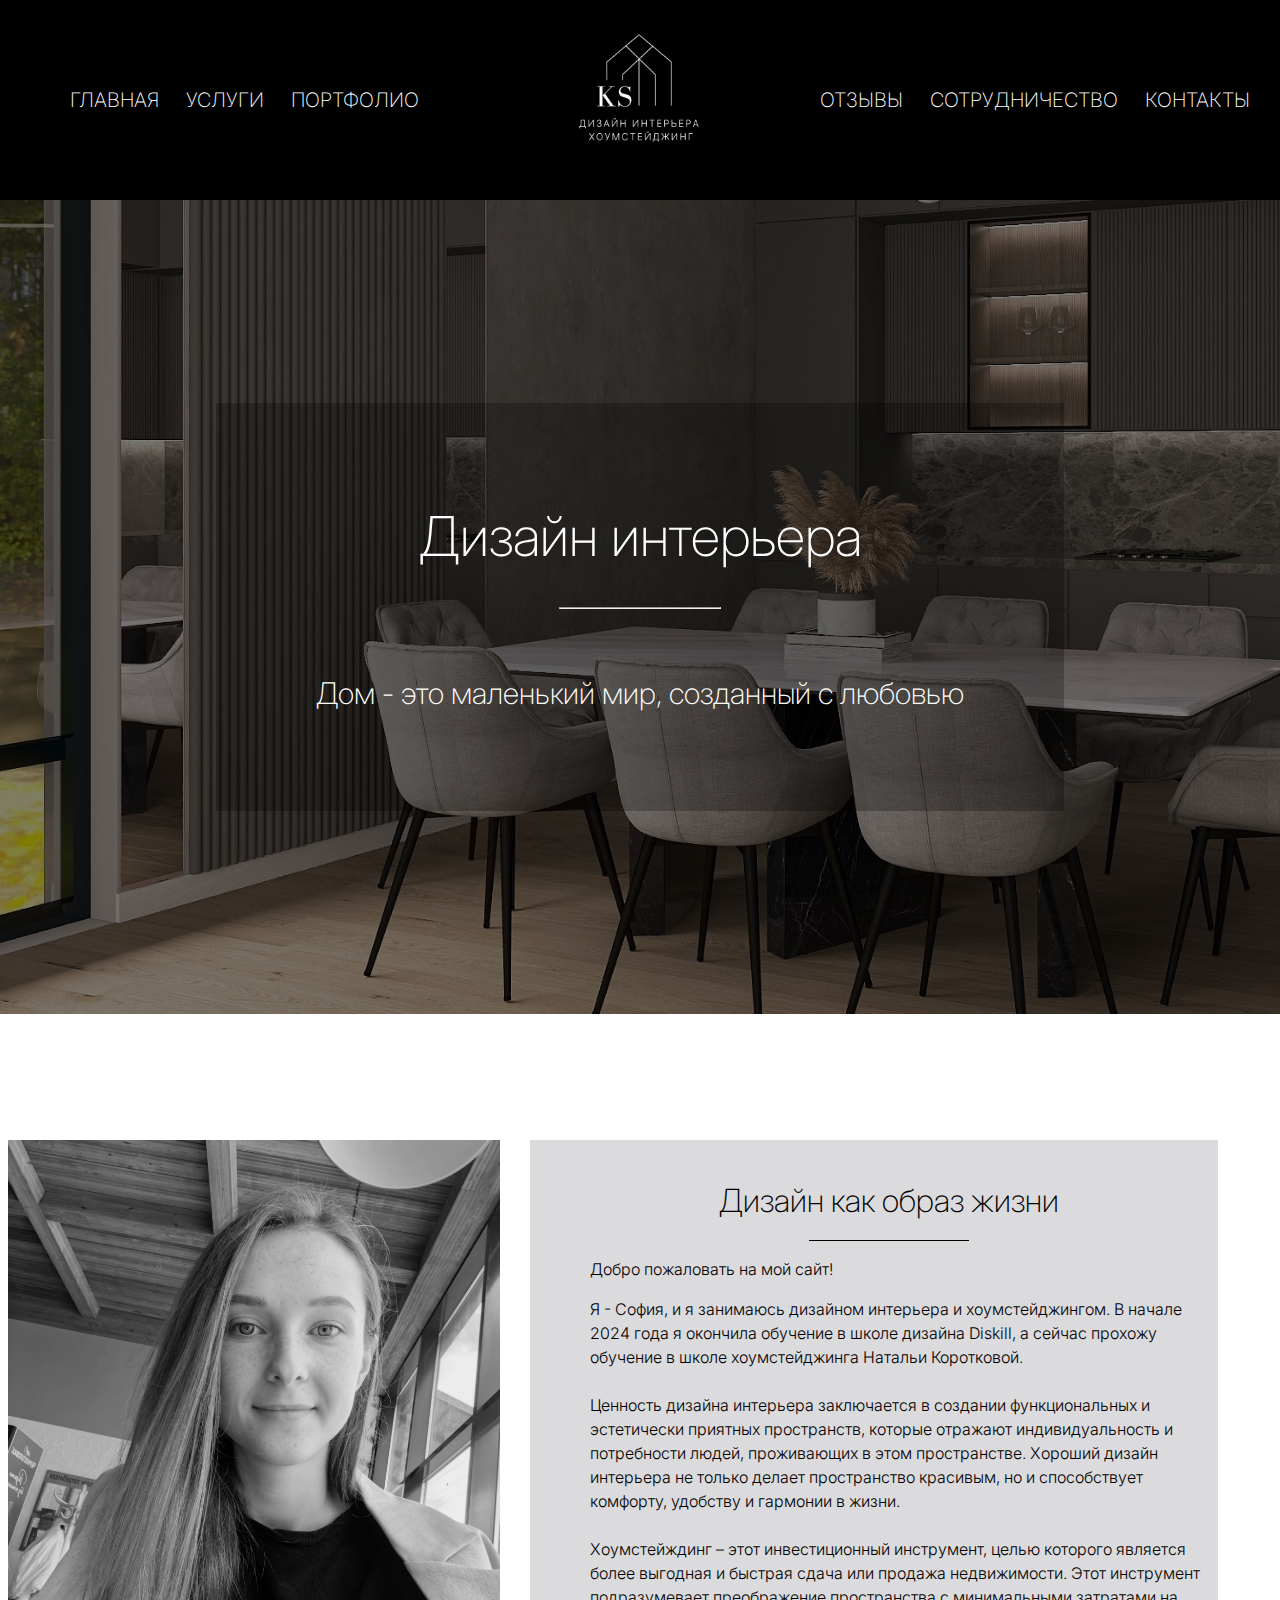
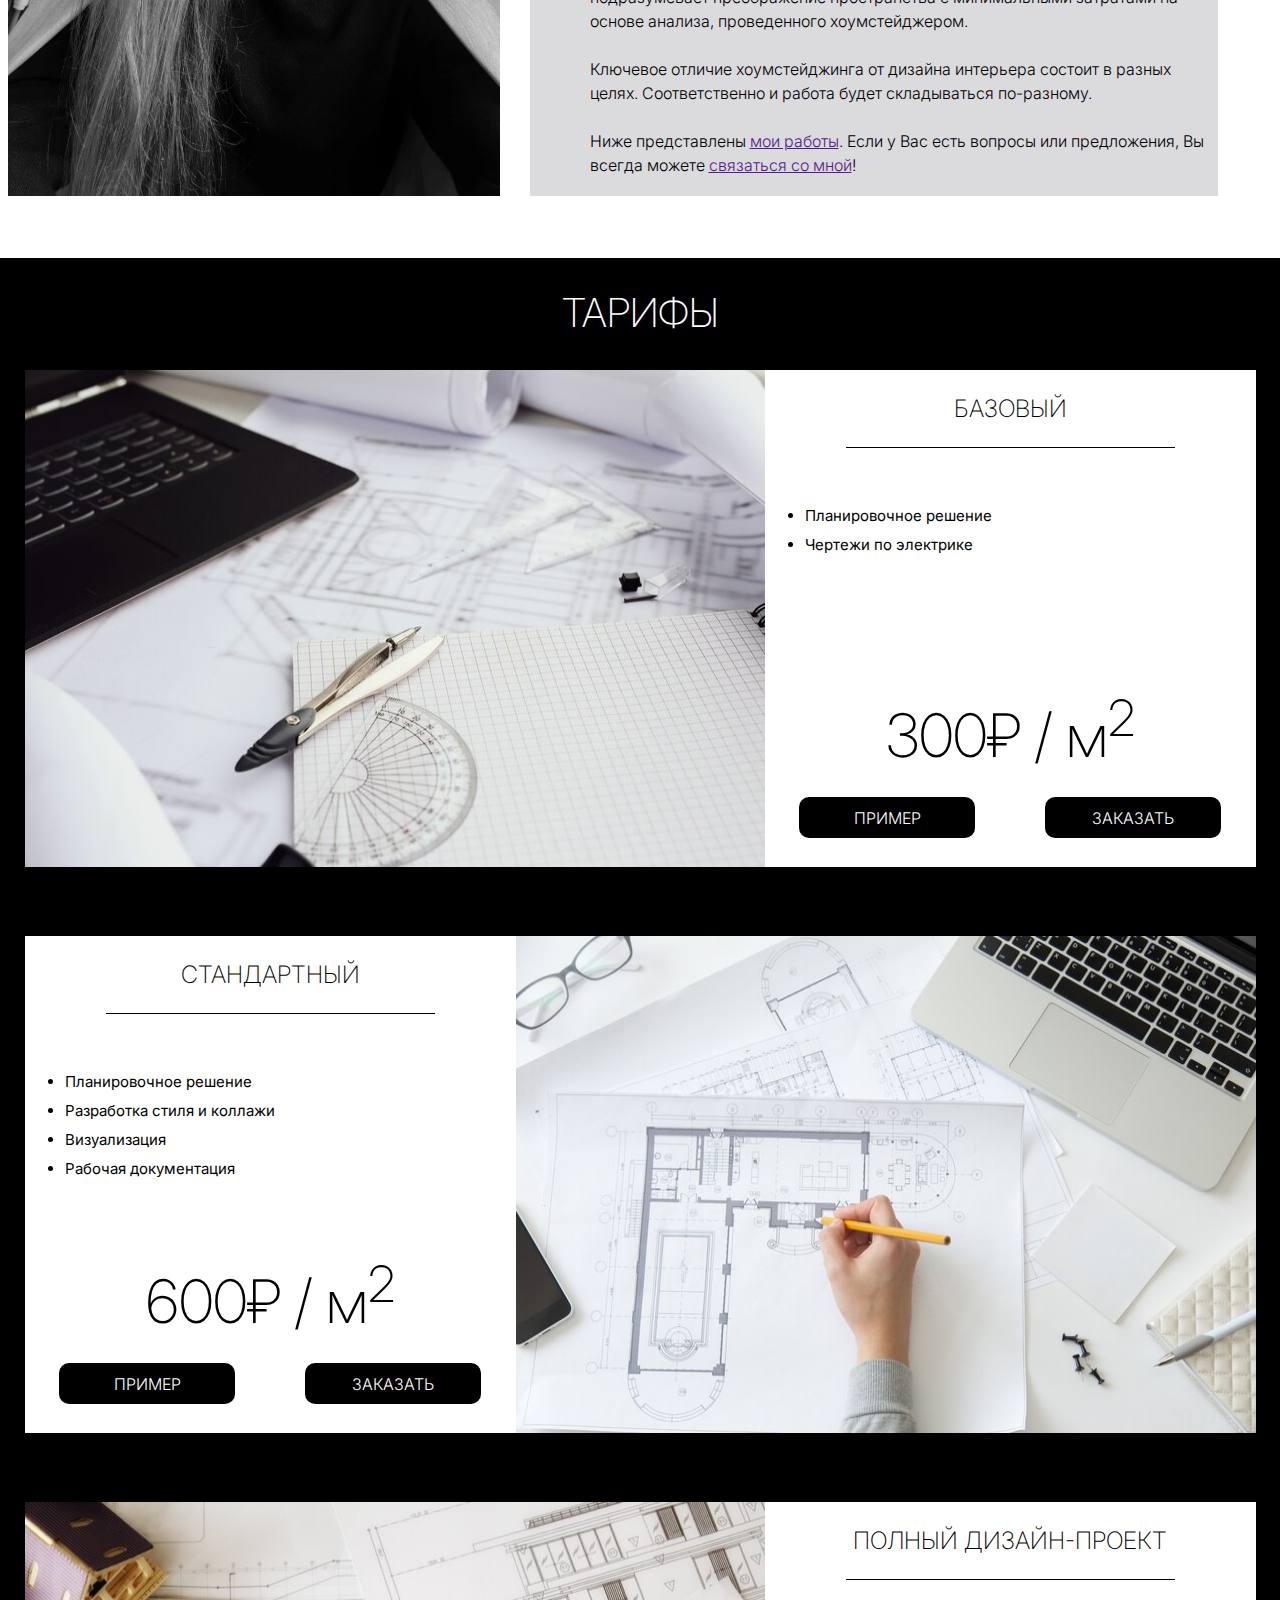
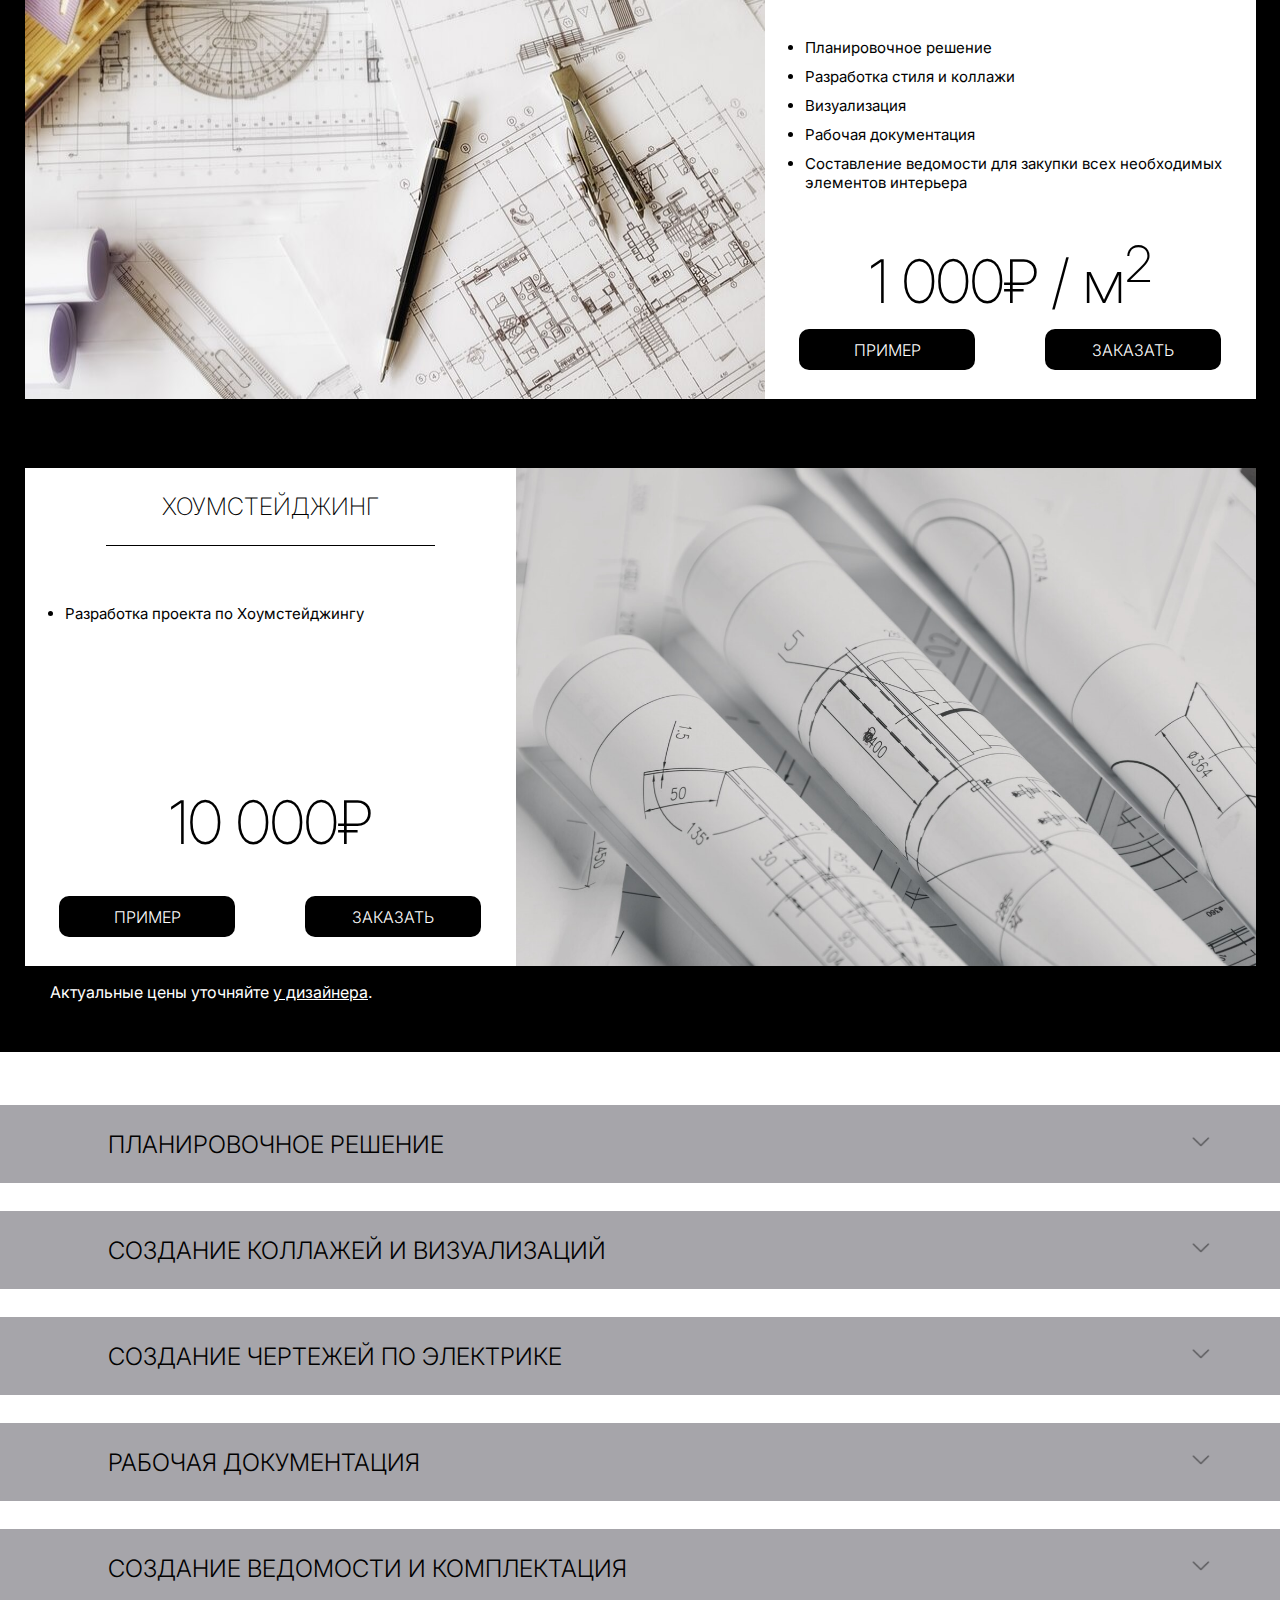
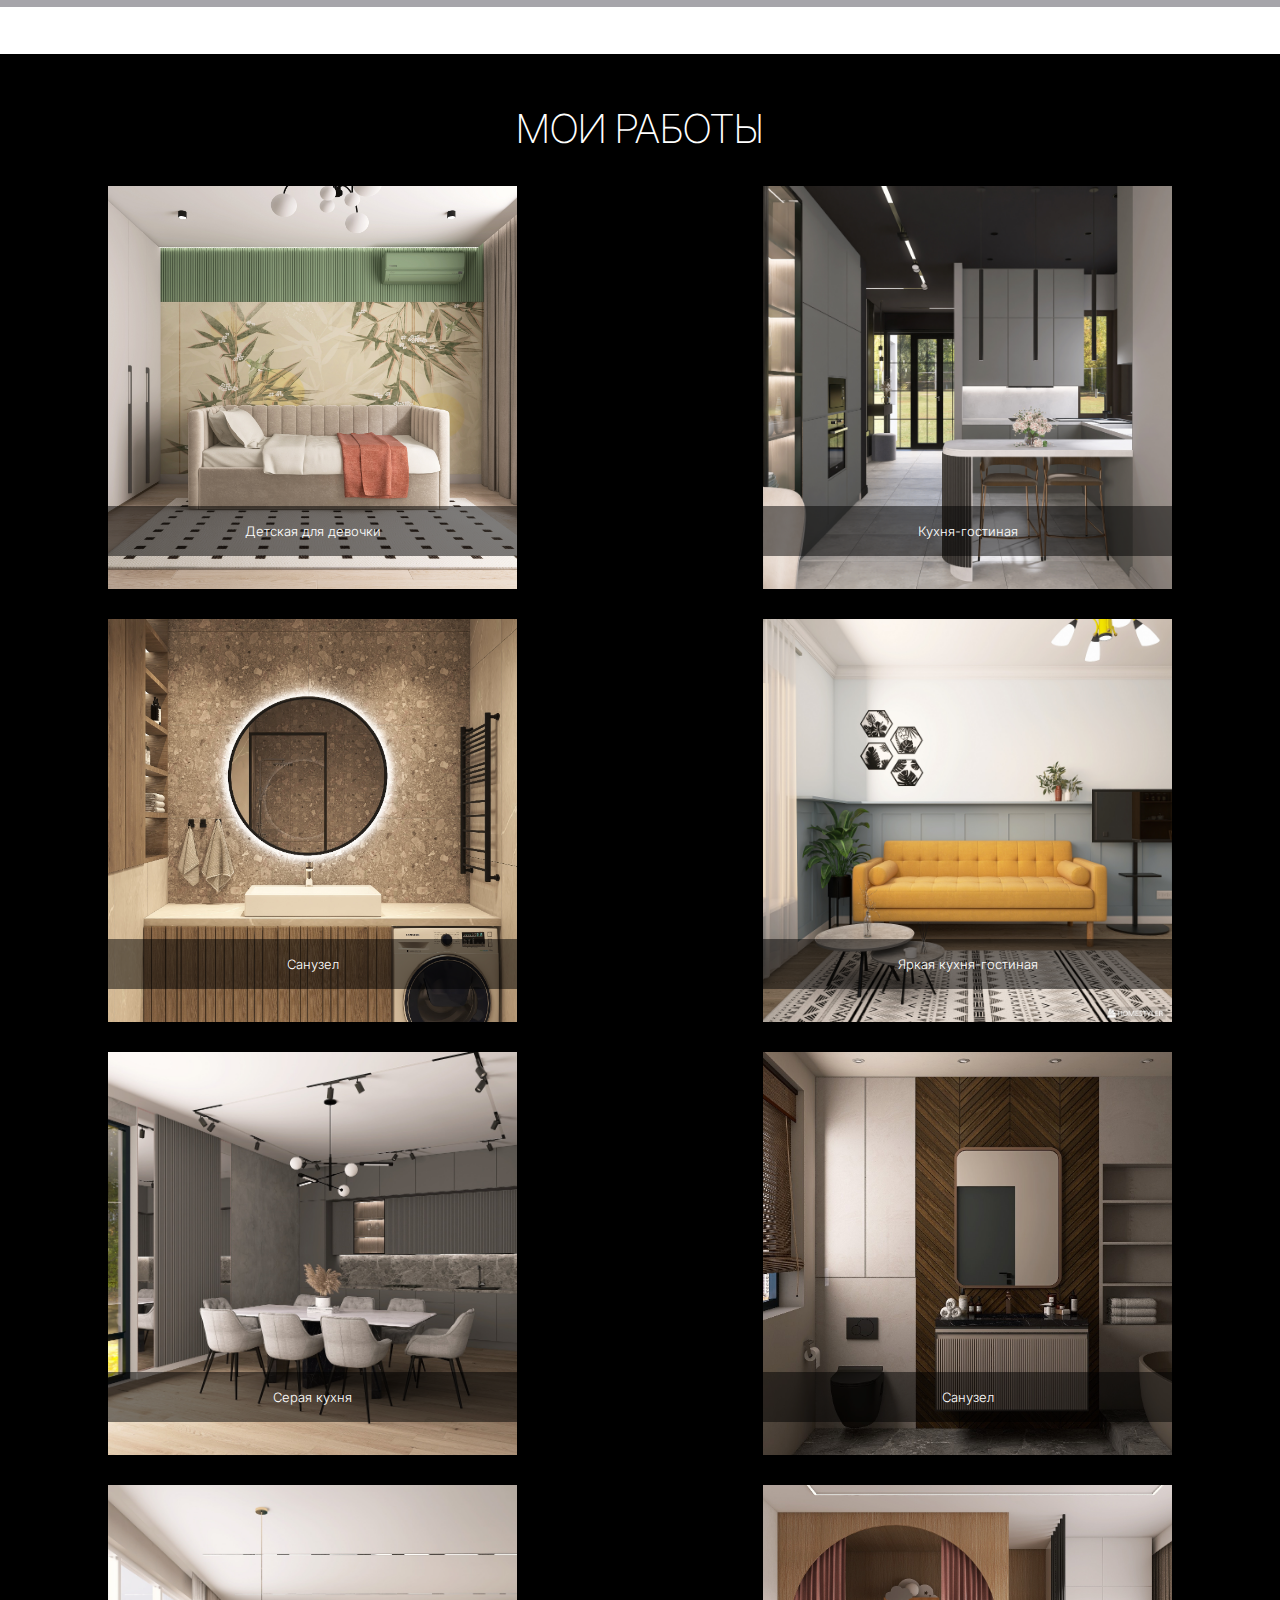
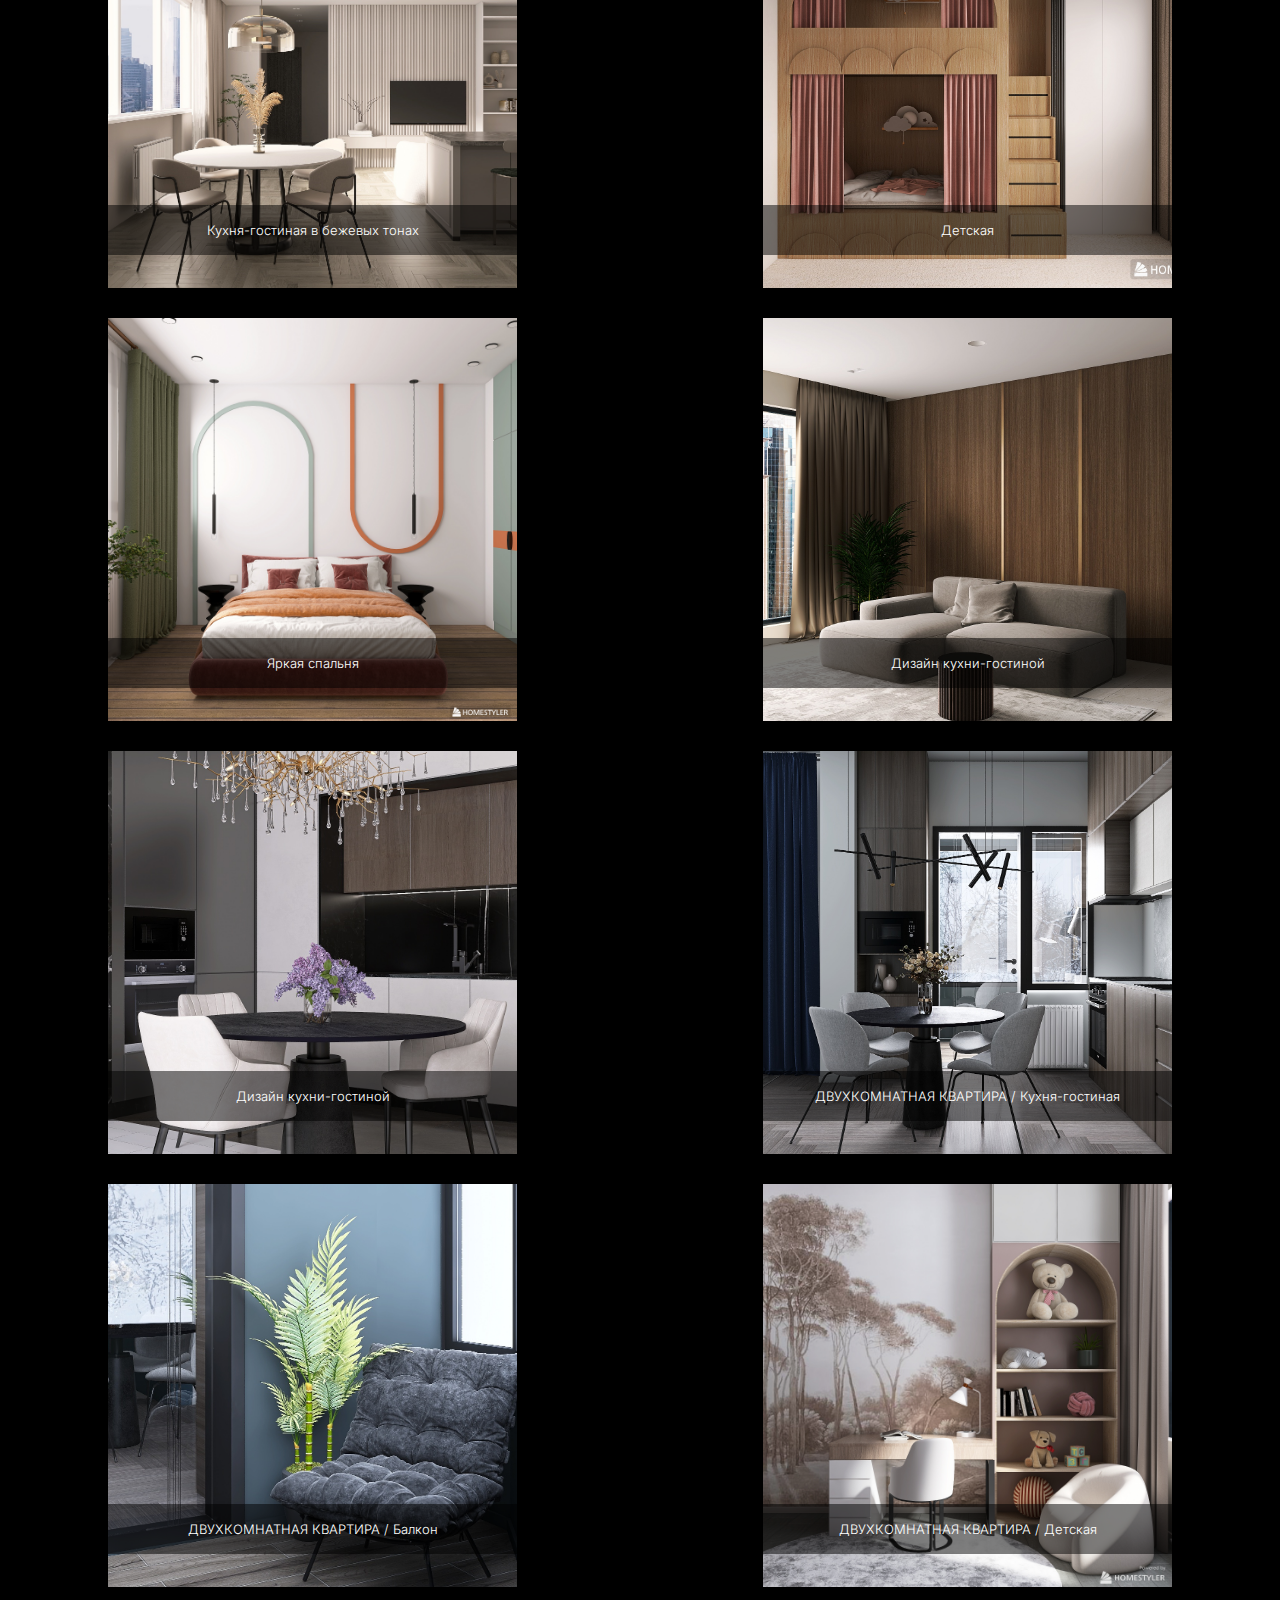
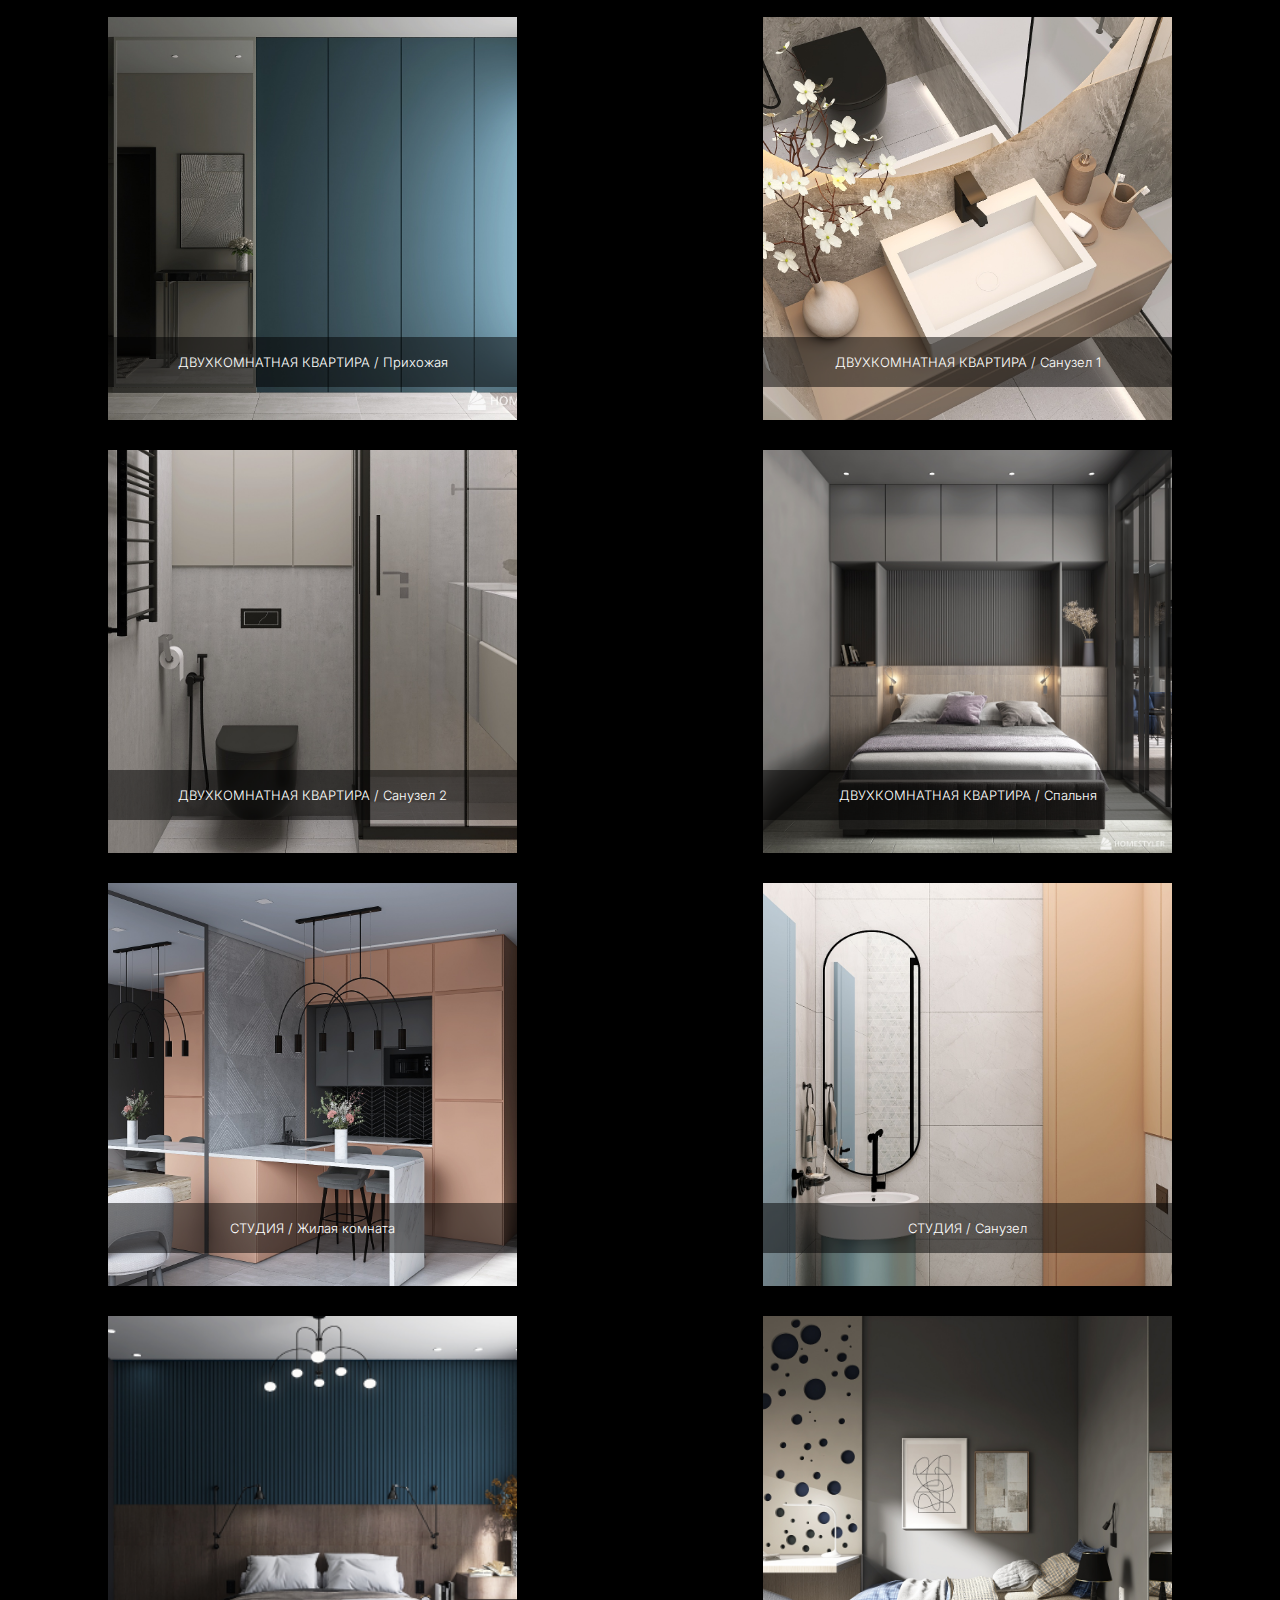
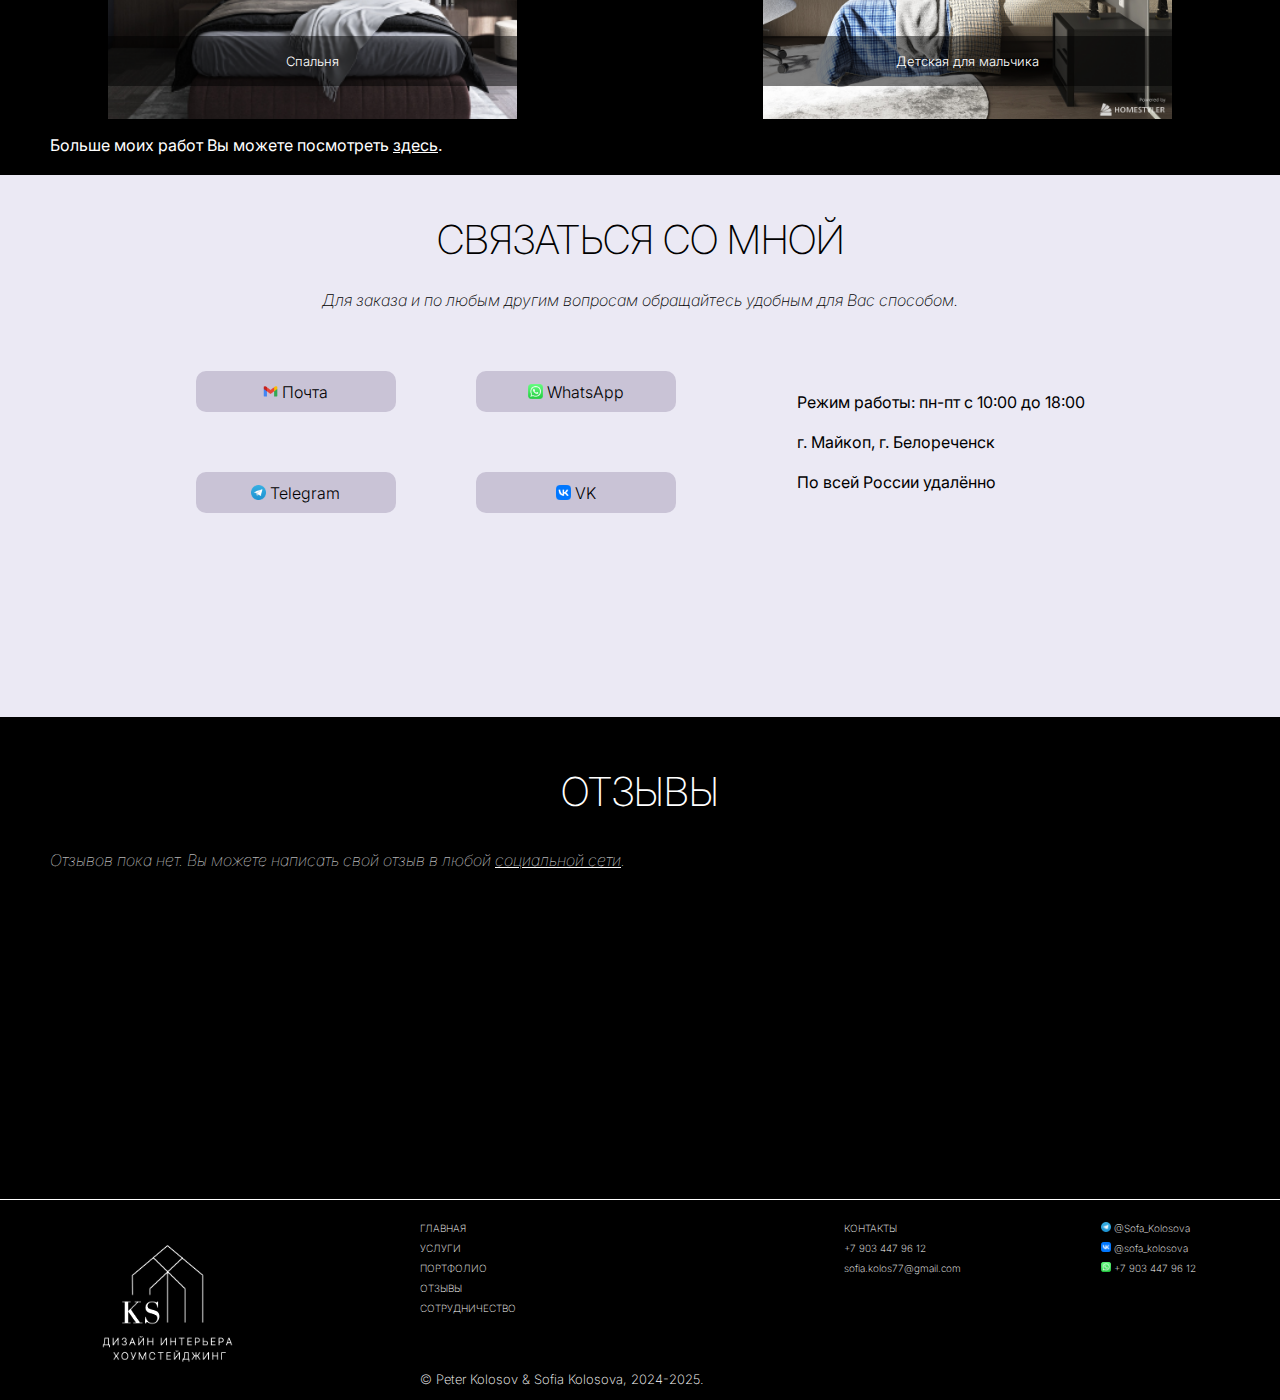
<file: index.html>
<!DOCTYPE html>
<html lang="en">
<head>
	<meta charset="UTF-8">
	<meta http-equiv="X-UA-Compatible" content="IE=edge">
	<meta name="viewport" content="width=device-width, initial-scale=1.0">
	<title>K.S. Interior Design</title>
	<link rel="preconnect" href="https://fonts.googleapis.com">
	<link rel="preconnect" href="https://fonts.gstatic.com" crossorigin>
	<link href="https://fonts.googleapis.com/css2?family=Inter:wght@100..900&display=swap" rel="stylesheet">
	<link rel="stylesheet" href="style.css">
	<link rel="stylesheet" href="css/mobile.css">
	<link rel="shortcut icon" href="favicon.ico" type="image/x-icon">

	<!-- Google tag (gtag.js) -->
	<script async src="https://www.googletagmanager.com/gtag/js?id=G-XSK54KFWRT"></script>
	<script>
	window.dataLayer = window.dataLayer || [];
	function gtag(){dataLayer.push(arguments);}
	gtag('js', new Date());

	gtag('config', 'G-XSK54KFWRT');
	</script>
</head>
<body>
	<header id="header">
		<ul class="right">
			<li><a href="#header">Главная</a></li>
			<li><a href="#tariffs">Услуги</a></li>
			<li><a href="#works">Портфолио</a></li>
		</ul>
		
		<div class="logo"><img src="images/logo.jpg" alt="logo"></div>

		<ul class="left">
			<li><a href="#reviews">Отзывы</a></li>
			<li><a href="#cooperation">Сотрудничество</a></li>
			<li><a href="#cooperation">Контакты</a></li>
		</ul>

		<ul class="nav-menu">
			<li><a href="#header">Главная</a></li>
			<li><a href="#tariffs">Услуги</a></li>
			<li><a href="#works">Портфолио</a></li>
			<li><a href="#reviews">Отзывы</a></li>
			<li><a href="#cooperation">Сотрудничество</a></li>
			<li><a href="#cooperation">Контакты</a></li>
		</ul>

		<div class="hamburger">
			<span class="bar"></span>
			<span class="bar"></span>
			<span class="bar"></span>
		</div>
	</header>

	<div class="spacer"></div>
	<section id="home" class="home">

		<div class="container">
			<div>
				<h1>Дизайн интерьера</h1>
				<hr>
				<p class="quote">
					Дом - это маленький мир, созданный с любовью
				</p>
			</div>
		</div>

		<div class="overlay"></div>
	</section>

	<section class="about">
		<div class="container">
			<img src="images/me.jpg" alt="me">
			<img src="images/me-mobile.jpg" alt="me" class="mobile-show">

			<div class="text">
				<h2>Дизайн как образ жизни</h2>
				<div class="hr"></div>

				<p class="center-mobile">Добро пожаловать на мой сайт!</p>
				<p>
                    Я - София, и я занимаюсь дизайном интерьера и хоумстейджингом. В начале 2024 года я окончила обучение в школе дизайна Diskill, а сейчас прохожу обучение в школе хоумстейджинга Натальи Коротковой. <br /><br />
					Ценность дизайна интерьера заключается в создании функциональных и эстетически приятных пространств, которые отражают индивидуальность и потребности людей, проживающих в этом пространстве. Хороший дизайн интерьера не только делает пространство красивым, но и способствует комфорту, удобству и гармонии в жизни. <br /><br />
					Хоумстейждинг – этот инвестиционный инструмент, целью которого является более выгодная и быстрая сдача или продажа недвижимости. Этот инструмент подразумевает преображение пространства с минимальными затратами на основе анализа, проведенного хоумстейджером. <br /><br />
					Ключевое отличие хоумстейджинга от дизайна интерьера состоит в разных целях. Соответственно и работа будет складываться по-разному. <br /><br />
	
					Ниже представлены <a href="#works">мои работы</a>. Если у Вас есть вопросы или предложения, Вы всегда можете <a href="#cooperation">связаться со 
						мной</a>!
				</p>
			</div>
		</div>
	</section>

	<section id="tariffs" class="tariffs">
		<div class="container">
			<h2>Тарифы</h2>
			
			<div class="tariff-array">
				<div class="tariff right">
					<div class="img">
						<img src="images/tariff-1.png" alt="design">
					</div>
	
					<div class="desc">
						<h3>Базовый</h3>
						<div class="hr"></div>
						<ul>
							<li>Планировочное решение</li>
							<li>Чертежи по электрике</li>
						</ul>

						<div class="price">300₽ / м<sup>2</sup></div>
	
						<div class="buttons">
							<a class="order" href="work.html?id=basic">Пример</a>
							<a class="order" href="#cooperation">Заказать</a>
						</div>
					</div>

					<div class="overlay"></div>
				</div>
	
				<div class="tariff left">
					<div class="desc">
						<h3>Стандартный</h3>
						<div class="hr"></div>
						<ul>
							<li>Планировочное решение</li>
							<li>Разработка стиля и коллажи</li>
							<li>Визуализация</li>
							<li>Рабочая документация</li>
						</ul>

						<div class="price">600₽ / м<sup>2</sup></div>
	
						<div class="buttons">
							<a class="order" href="work.html?id=standard">Пример</a>
							<a class="order" href="#cooperation">Заказать</a>
						</div>
					</div>
	
					<div class="img">
						<img src="images/tariff-2.png" alt="design">
					</div>

					<div class="overlay"></div>
				</div>
	
				<div class="tariff right">
					<div class="img">
						<img src="images/tariff-3.png" alt="design">
					</div>
	
					<div class="desc">
						<h3>Полный дизайн-проект</h3>
						<div class="hr"></div>
						<ul>
							<li>Планировочное решение</li>
							<li>Разработка стиля и коллажи</li>
							<li>Визуализация</li>
							<li>Рабочая документация</li>
							<li>Составление ведомости для закупки всех необходимых элементов интерьера</li>
						</ul>

						<div class="price">1 000₽ / м<sup>2</sup></div>
	
						<div class="buttons">
							<a class="order" href="work.html?id=full">Пример</a>
							<a class="order" href="#cooperation">Заказать</a>
						</div>
					</div>

					<div class="overlay"></div>
				</div>

				<div class="tariff left">
					<div class="desc">
						<h3>Хоумстейджинг</h3>
						<div class="hr"></div>
						<ul>
							<li>Разработка проекта по Хоумстейджингу</li>
						</ul>

						<div class="price">10 000₽</div>
	
						<div class="buttons">
							<a class="order" href="work.html?id=homestaging">Пример</a>
							<a class="order" href="#cooperation">Заказать</a>
						</div>
					</div>
	
					<div class="img">
						<img src="images/tariff-4.jpg" alt="design" style="width: 740px;">
					</div>

					<div class="overlay"></div>
				</div>
			</div>

			<p class="text-align-left padding-left-50">Актуальные цены уточняйте <a href="#cooperation" class="white-on-black-link">у дизайнера</a>.</p>
		</div>
	</section>

	<section class="accordions">
		<div class="container">
			<div class="accordion">
				<div class="accordion-title">Планировочное решение</div>
				<div class="accordion-arrow">
					<img src="images/arrow.png" alt="arrow">
				</div>
			</div>
			<div class="panel">
				<p>
					Планировочное решение — это каркас дизайн-проекта. На этом этапе создаются все функциональные зоны, продумывается расстановка мебели и оборудования. Планировка строится на основе пожеланий заказчика и,
					конечно же, с учетом требований законодательства о перепланировке. <br> <br>
					
					Продуманная планировка помогает рационально использовать квадратные метры, которых, как мы знаем,  ограниченное количество :) <br> <br>
					
					<span class="italic">Состав работ:</span>
					
					<ul>
						<li>Оформление технического задания на проектирование.</li>
						<li>Замеры помещений объекта, фото- и видео-фиксация где это нужно.</li>
						<li>Обмерный план с привязкой существующих инженерных коммуникаций.</li>
						<li>Планировочное решение с расстановкой мебели и оборудования (2-3 варианта).</li>
						<li>Обсуждение, корректировки и согласование выбранного варианта планировки.</li>
					</ul>
				</p>
			</div>

			<div class="accordion">
				<div class="accordion-title">Создание коллажей и визуализаций</div>
				<div class="accordion-arrow">
					<img src="images/arrow.png" alt="arrow">
				</div>
			</div>
			<div class="panel">
				<p>
					Коллажи помогают понять насколько Вам подходит концепция проекта, его стиль. При необходимости на этом этапе ее легко исправить или доработать по Вашим пожеланиям. <br> <br>

					<span class="italic">Состав работ:</span>

					<ul>
						<li>Анализ стилевого решения пространства, обсуждение с заказчиком пожеланий по стилю и наполнению</li>
						<li>Согласование концепции будущего интерьера с заказчиком.</li>
						<li>Создание коллажей помещений в графическом редакторе.</li>
						<li>Обсуждение и корректировки.</li>
						<li>Согласование эскизов.</li>
					</ul>

					<br>

					<span class="italic">*Этап создания коллажей может быть дополнен последующим созданием 3D визуализаций</span> <br> <br>

					3D Визуализации <br> <br>

					Визуализации — это фотореалистичные картинки, которые позволяют увидеть Ваш будущий интерьер еще до 
					этапа ремонта. <br> <br>

					<span class="italic">Состав работ:</span>

					<ul>
						<li>Анализ стилевого решения пространства, обсуждение с заказчиком пожеланий по стилю и наполнению.</li>
						<li>Согласование концепции будущего интерьера с заказчиком.</li>
						<li>Создание коллажей помещений в графическом редакторе*.</li>
						<li>Обсуждение, корректировки.</li>
						<li>Визуализация – создание фотореалистичных картинок.</li>
						<li>Обсуждение и корректировки.</li>
						<li>Согласование визуализаций.</li>
					</ul>

					<br>

					<span class="italic">*Этап создания коллажей может быть пропущен по согласованию</span>
				</p>
			</div>

			<div class="accordion">
				<div class="accordion-title">Создание чертежей по электрике</div>
				<div class="accordion-arrow">
					<img src="images/arrow.png" alt="arrow">
				</div>
			</div>
			<div class="panel">
				Иногда нет времени на разработку полного дизайн-проекта, но правильно разместить электрику важно, так как это влияет на комфортное проживание в последующем. <br> <br>

				Дизайнер разрабатывает чертежи электрики на основании планировочного решения. <br> <br>

				<span class="italic">Состав работ:</span>

				<ul>
					<li>Анализ планировочного решения, обсуждение потребностей.</li>
					<li>План размещения осветительных приборов.</li>
					<li>План привязки выключателей.</li>
					<li>План размещения розеток.</li>
					<li>План теплых полов.</li>
					<li>Обсуждение, корректировки и согласование чертежей с заказчиком.</li>
				</ul>
			</div>

			<div class="accordion">
				<div class="accordion-title">Рабочая документация</div>
				<div class="accordion-arrow">
					<img src="images/arrow.png" alt="arrow">
				</div>
			</div>
			<div class="panel">
				Сейчас часто ремонтная бригада не работает без рабочей документации. <br> <br>

				Рабочая документация — это набор чертежей и разверток, которые показывают где и что должно быть сделано (какие перегородки сносить, а какие возводить, где, на какой высоте и сколько должно быть розеток, какой 
				формат плитки выбрать и т.п.). <br> <br>

				<span class="italic">Состав работ:</span>

				<ul>
					<li>Разработка комплекта чертежей рабочей документации интерьерного решения.</li>
					<li>План демонтажа перегородок и инженерных коммуникаций.</li>
					<li>План монтажа перегородок и конструкций .</li>
					<li>План расстановки мебели и оборудования.</li>
					<li>План полов.</li>
					<li>План потолков, размещение карнизов.</li>
					<li>План размещения осветительных приборов</li>
					<li>План привязки выключателей.</li>
					<li>План размещения розеток.</li>
					<li>План теплых полов.</li>
					<li>Спецификация дверных проёмов и полотен.</li>
					<li>Схема отделки помещений.</li>
					<li>Развертки по помещениям.</li>
					<li>Ведомость отделки помещений.</li>
					<li>Обсуждение, корректировки, согласование чертежей с заказчиком.</li>
				</ul>
			</div>

			<div class="accordion">
				<div class="accordion-title">Создание ведомости и комплектация</div>
				<div class="accordion-arrow">
					<img src="images/arrow.png" alt="arrow">
				</div>
			</div>
			<div class="panel">
				Ведомость — это таблица, которая включает в себя артикулы, фотографии товаров и ссылки на магазины. Но заказчики могут купить их там, где удобнее. Дизайнер подбирает максимально похожие предметы интерьера, чтобы воплотить задумку как можно точнее. При составлении ведомости дизайнер ориентируется и на бюджет заказчика. Эта услуга помогает сэкономить Ваше время и помогает приобрести элементы интерьера в лучшем соотношении цена-качество. <br> <br>

				Комплектация – это закупка мебели и/или материалов для проекта согласно ведомости. А без ведомости комплектация включает и сам подбор. Комплектацией обычно занимаются не дизайнеры, а специальные фирмы.
			</div>
		</div>
	</section>

	<section id="works" class="works">
		<div class="container">
			<h2>Мои работы</h2>

			<div class="cards">
				<div class="card" data-id="22">
					<img src="images/work/22/1.jpeg" alt="">
					<div class="overlay-text">Детская для девочки</div>
					<div class="overlay"></div>
				</div>

				<div class="card" data-id="21">
					<img src="images/work/21/1.jpeg" alt="">
					<div class="overlay-text">Кухня-гостиная</div>
					<div class="overlay"></div>
				</div>

				<div class="card" data-id="20">
					<img src="images/work/20/1.jpeg" alt="">
					<div class="overlay-text">Санузел</div>
					<div class="overlay"></div>
				</div>

                <div class="card" data-id="19">
					<img src="images/work/19/8.jpeg" alt="">
					<div class="overlay-text">Яркая кухня-гостиная</div>
					<div class="overlay"></div>
				</div>

                <div class="card" data-id="18">
					<img src="images/work/18/1.jpeg" alt="">
					<div class="overlay-text">Серая кухня</div>
					<div class="overlay"></div>
				</div>

				<div class="card" data-id="17">
					<img src="images/work/17/11.jpeg" alt="">
					<div class="overlay-text">Санузел</div>
					<div class="overlay"></div>
				</div>

				<div class="card" data-id="16">
					<img src="images/work/16/1.jpeg" alt="">
					<div class="overlay-text">Кухня-гостиная в бежевых тонах</div>
					<div class="overlay"></div>
				</div>

				<div class="card" data-id="14">
					<img src="images/work/14/4.jpeg" alt="">
					<div class="overlay-text">Детская</div>
					<div class="overlay"></div>
				</div>

				<div class="card" data-id="15">
					<img src="images/works/work15.jpeg" alt="">
					<div class="overlay-text">Яркая спальня</div>
					<div class="overlay"></div>
				</div>

				<div class="card" data-id="12">
					<img src="images/work/12/2.jpeg" alt="">
					<div class="overlay-text">Дизайн кухни-гостиной</div>
					<div class="overlay"></div>
				</div>

				<div class="card" data-id="13">
					<img src="images/work/13/3.jpeg" alt="">
					<div class="overlay-text">Дизайн кухни-гостиной</div>
					<div class="overlay"></div>
				</div>

				<div class="card" data-id="1">
					<img src="images/works/work1.jpeg" alt="">
					<div class="overlay-text"><span>Двухкомнатная квартира </span>/ Кухня-гостиная</div>
					<div class="overlay"></div>
				</div>

				<div class="card" data-id="2">
					<img src="images/works/work2.jpeg" alt="">
					<div class="overlay-text"><span>Двухкомнатная квартира </span>/ Балкон</div>
					<div class="overlay"></div>
				</div>

				<div class="card" data-id="3">
					<img src="images/works/work3.jpeg" alt="">
					<div class="overlay-text"><span>Двухкомнатная квартира </span>/ Детская</div>
					<div class="overlay"></div>
				</div>

				<div class="card" data-id="4">
					<img src="images/works/work4.jpeg" alt="">
					<div class="overlay-text"><span>Двухкомнатная квартира </span>/ Прихожая</div>
					<div class="overlay"></div>
				</div>
				
				<div class="card" data-id="5">
					<img src="images/works/work5.jpeg" alt="">
					<div class="overlay-text"><span>Двухкомнатная квартира </span>/ Санузел 1</div>
					<div class="overlay"></div>
				</div>

				<div class="card" data-id="6">
					<img src="images/works/work6.jpeg" alt="">
					<div class="overlay-text"><span>Двухкомнатная квартира </span>/ Санузел 2</div>
					<div class="overlay"></div>
				</div>

				<div class="card" data-id="7">
					<img src="images/works/work7.jpeg" alt="">
					<div class="overlay-text"><span>Двухкомнатная квартира </span>/ Спальня</div>
					<div class="overlay"></div>
				</div>

				<div class="card" data-id="8">
					<img src="images/works/work9.jpeg" alt="">
					<div class="overlay-text"><span>Студия </span>/ Жилая комната</div>
					<div class="overlay"></div>
				</div>
				
				<div class="card" data-id="9">
					<img src="images/works/work10.jpeg" alt="">
					<div class="overlay-text"><span>Студия </span>/ Санузел</div>
					<div class="overlay"></div>
				</div>

				<div class="card" data-id="10">
					<img src="images/works/work11.png" alt="">
					<div class="overlay-text">Спальня</div>
					<div class="overlay"></div>
				</div>

				<div class="card" data-id="11">
					<img src="images/works/work8.jpeg" alt="">
					<div class="overlay-text">Детская для мальчика</div>
					<div class="overlay"></div>
				</div>
			</div>

			<p class="text-align-left padding-left-50">Больше моих работ Вы можете посмотреть <a href="https://t.me/KS_IDesign" class="white-on-black-link">здесь</a>.</p>
		</div>
	</section>

	<section id="cooperation" class="cooperation">
		<div class="container">
			<h2>Связаться со мной</h2>
			<p class="first italic">Для заказа и по любым другим вопросам обращайтесь удобным для Вас способом.</p>

			<div class="blocks">
				<div class="p">
					<p>
						<a href="mailto:sofia.kolos77@gmail.com"><img src="images/logo-gmail.png" alt="GMail" class="icon"> Почта</a> <br> <br> <br>
						<a href="https://t.me/Sofa_Kolosova"><img src="images/telegram.png" alt="Telegram" class="icon"> Telegram</a>
					</p>
					<p>
						<a href="https://wa.me/79034479612"><img src="images/whatsapp.png" alt="WhatsApp" class="icon"> WhatsApp</a> <br> <br> <br>
						<a href="https://vk.com/sofa_kolosova"><img src="images/vk.png" alt="VK" class="icon"> VK</a>
					</p>
				</div>

				<div class="right">
					<!-- <form class="form">
						<input type="text" placeholder="Ваш e-mail" name="email"> <br>
						<input type="text" placeholder="Ваше имя" name="name"> <br>
						<textarea name="message" placeholder="Сообщение"></textarea> <br>
						<input type="submit">
					</form> -->
					<p>
						Режим работы: пн-пт с 10:00 до 18:00 <br> <br>
						г. Майкоп, г. Белореченск <br> <br>
						По всей России удалённо
					</p>
				</div>
			</div>

		</div>
	</section>

	<section id="reviews" class="reviews">
		<div class="container">
			<h2>Отзывы</h2>
			<p><span class="italic">Отзывов пока нет. Вы можете написать свой отзыв в любой <a href="#cooperation">социальной сети</a>.</span></p>
		</div>
	</section>

	<div class="white-gap"></div>

	<footer>
		<div class="logo">
			<img src="images/logo.jpg" alt="">
		</div>

		<ul class="links">
			<li><a href="#top">Главная</a></li>
			<li><a href="#tariffs">Услуги</a></li>
			<li><a href="#works">Портфолио</a></li>
			<li><a href="#reviews">Отзывы</a></li>
			<li><a href="#cooperation">Сотрудничество</a></li>
			<li>
				<span class="copyright">
					&copy; Peter Kolosov & Sofia Kolosova, 2024-2025.
				</span>
			</li>
		</ul>

		<ul class="links">
			<li><a href="#cooperation">Контакты</a></li>
			<li><a class="lowercase" href="tel:+79034479612">+7 903 447 96 12</a></li>
			<li><a class="lowercase" href="mailto:sofia.kolos77@gmail.com">sofia.kolos77@gmail.com</a></li>
		</ul>

		<ul class="links contacts">
			<li><a class="lowercase" href="https://t.me/Sofa_Kolosova"><img src="images/telegram.png" alt="Telegram" class="icon"> @Sofa_Kolosova</a></li>
			<li><a class="lowercase" href="https://vk.com/sofa_kolosova"><img src="images/vk.png" alt="VK" class="icon"> @sofa_kolosova</a></li>
			<li><a class="lowercase mobile-show" href="mailto:sofia.kolos77@gmail.com"><img src="images/logo-gmail.png" alt="Mail" class="icon"> sofia.kolos77@gmail.com</a></li>
			<li><a class="lowercase" href="https://wa.me/79034479612"><img src="images/whatsapp.png" alt="whatsapp" class="icon"> +7 903 447 96 12</a></li>
		</ul>

		<span class="copyright mobile-show">
			&copy; Peter Kolosov & Sofia Kolosova, 2024-2025.
		</span>
	</footer>

	<script src="script.js"></script>
</body>
</html>
</file>
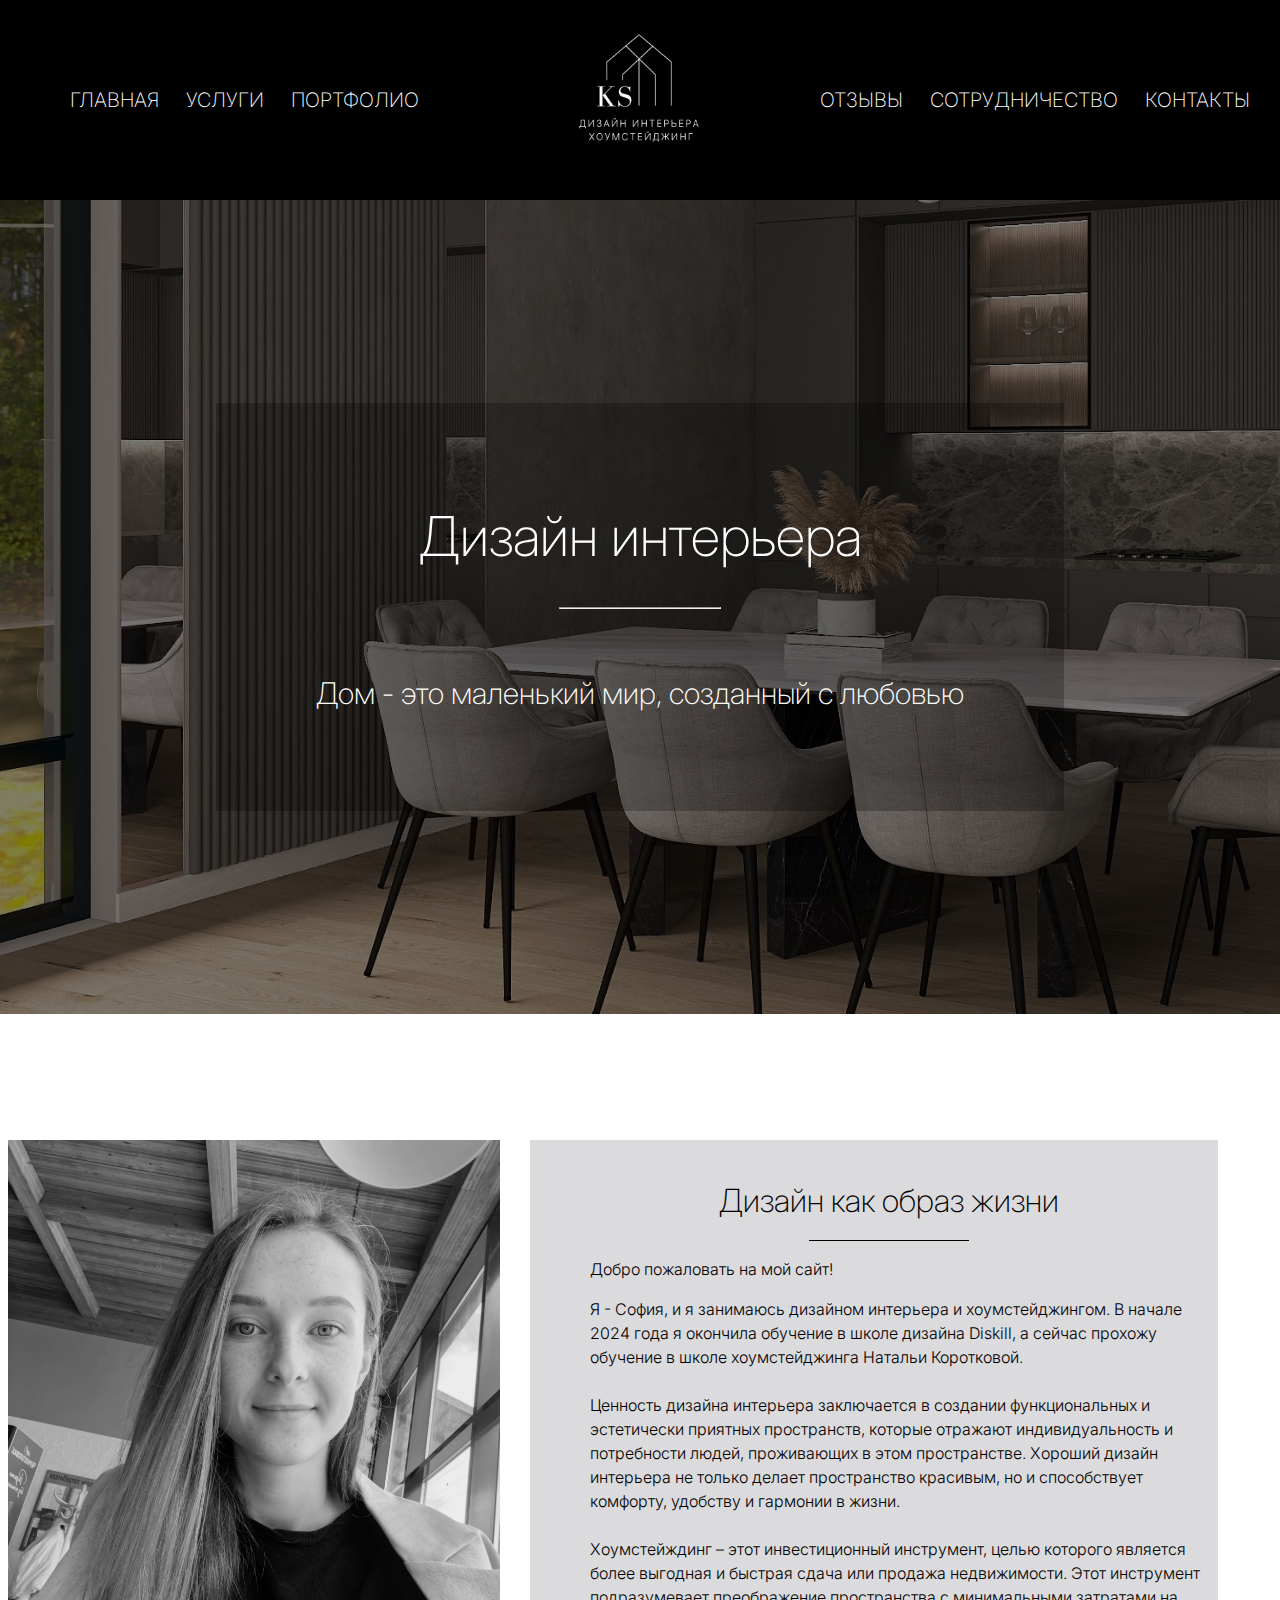
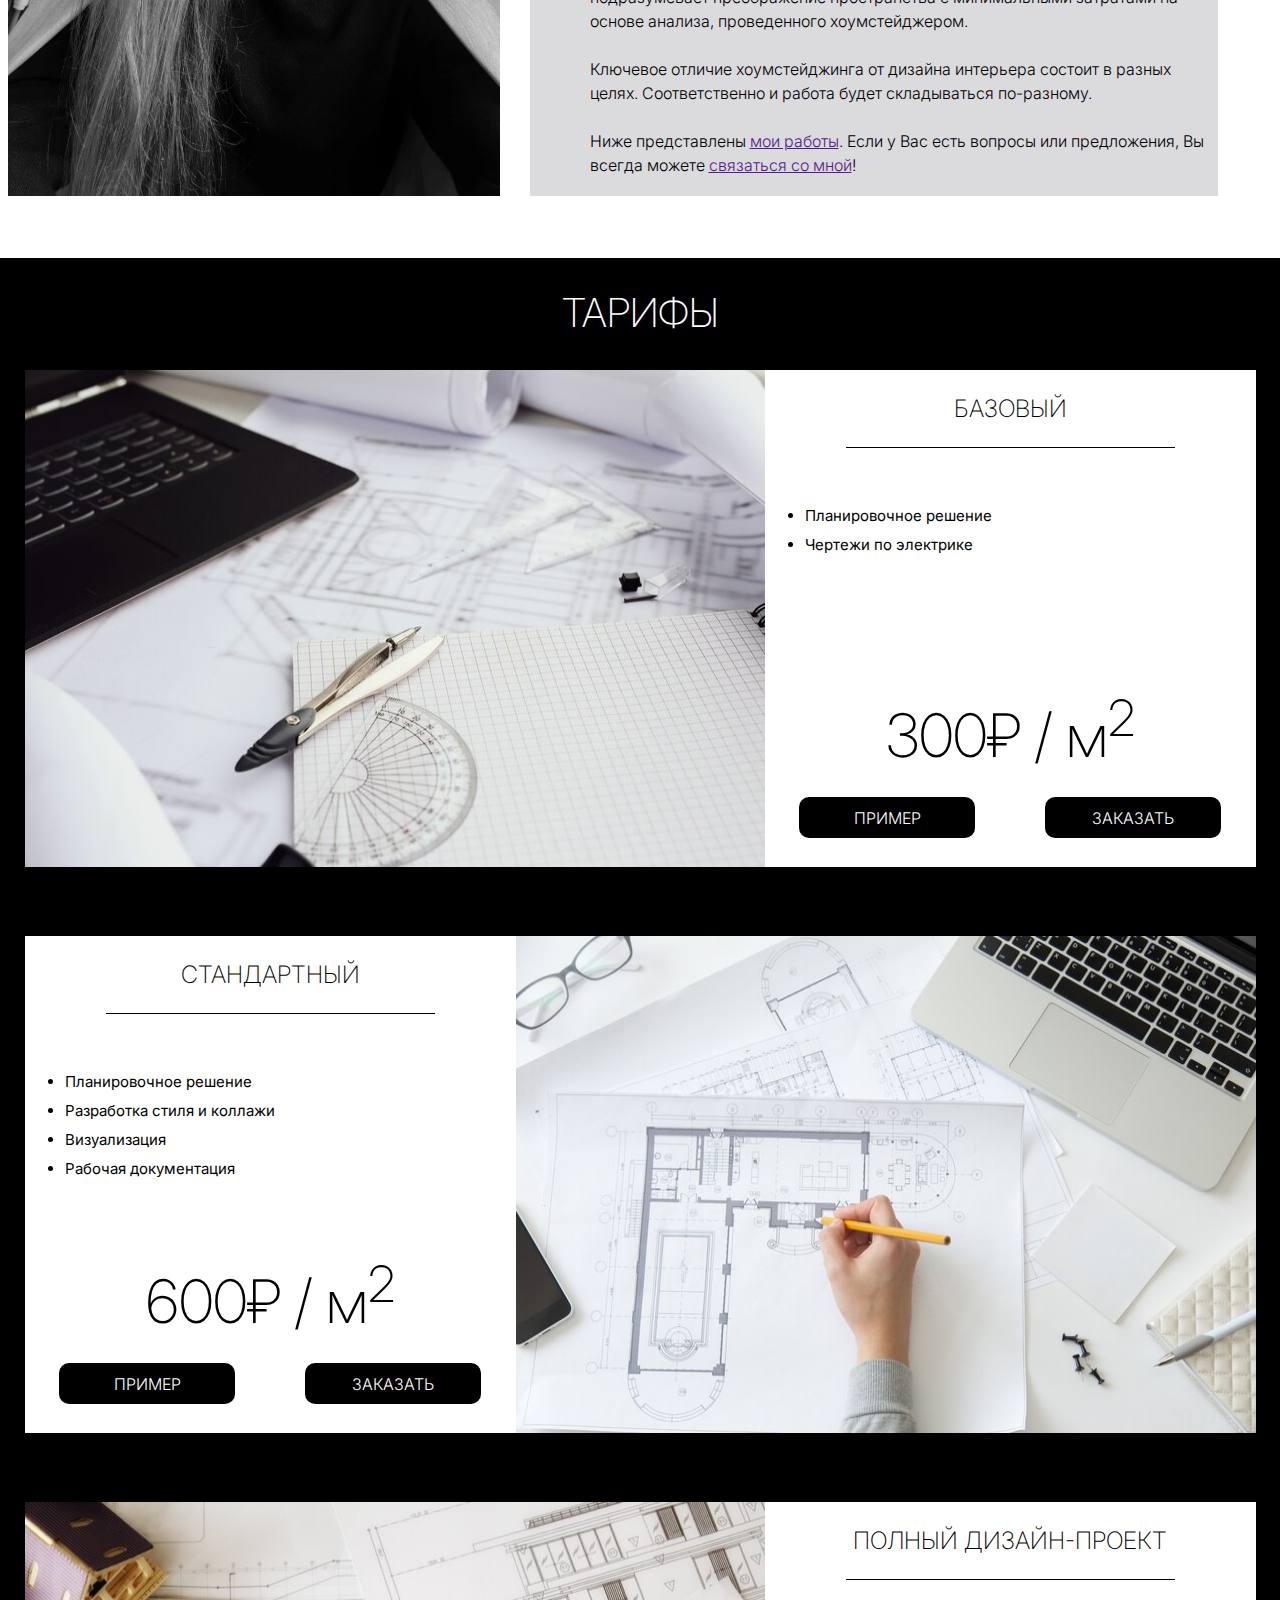
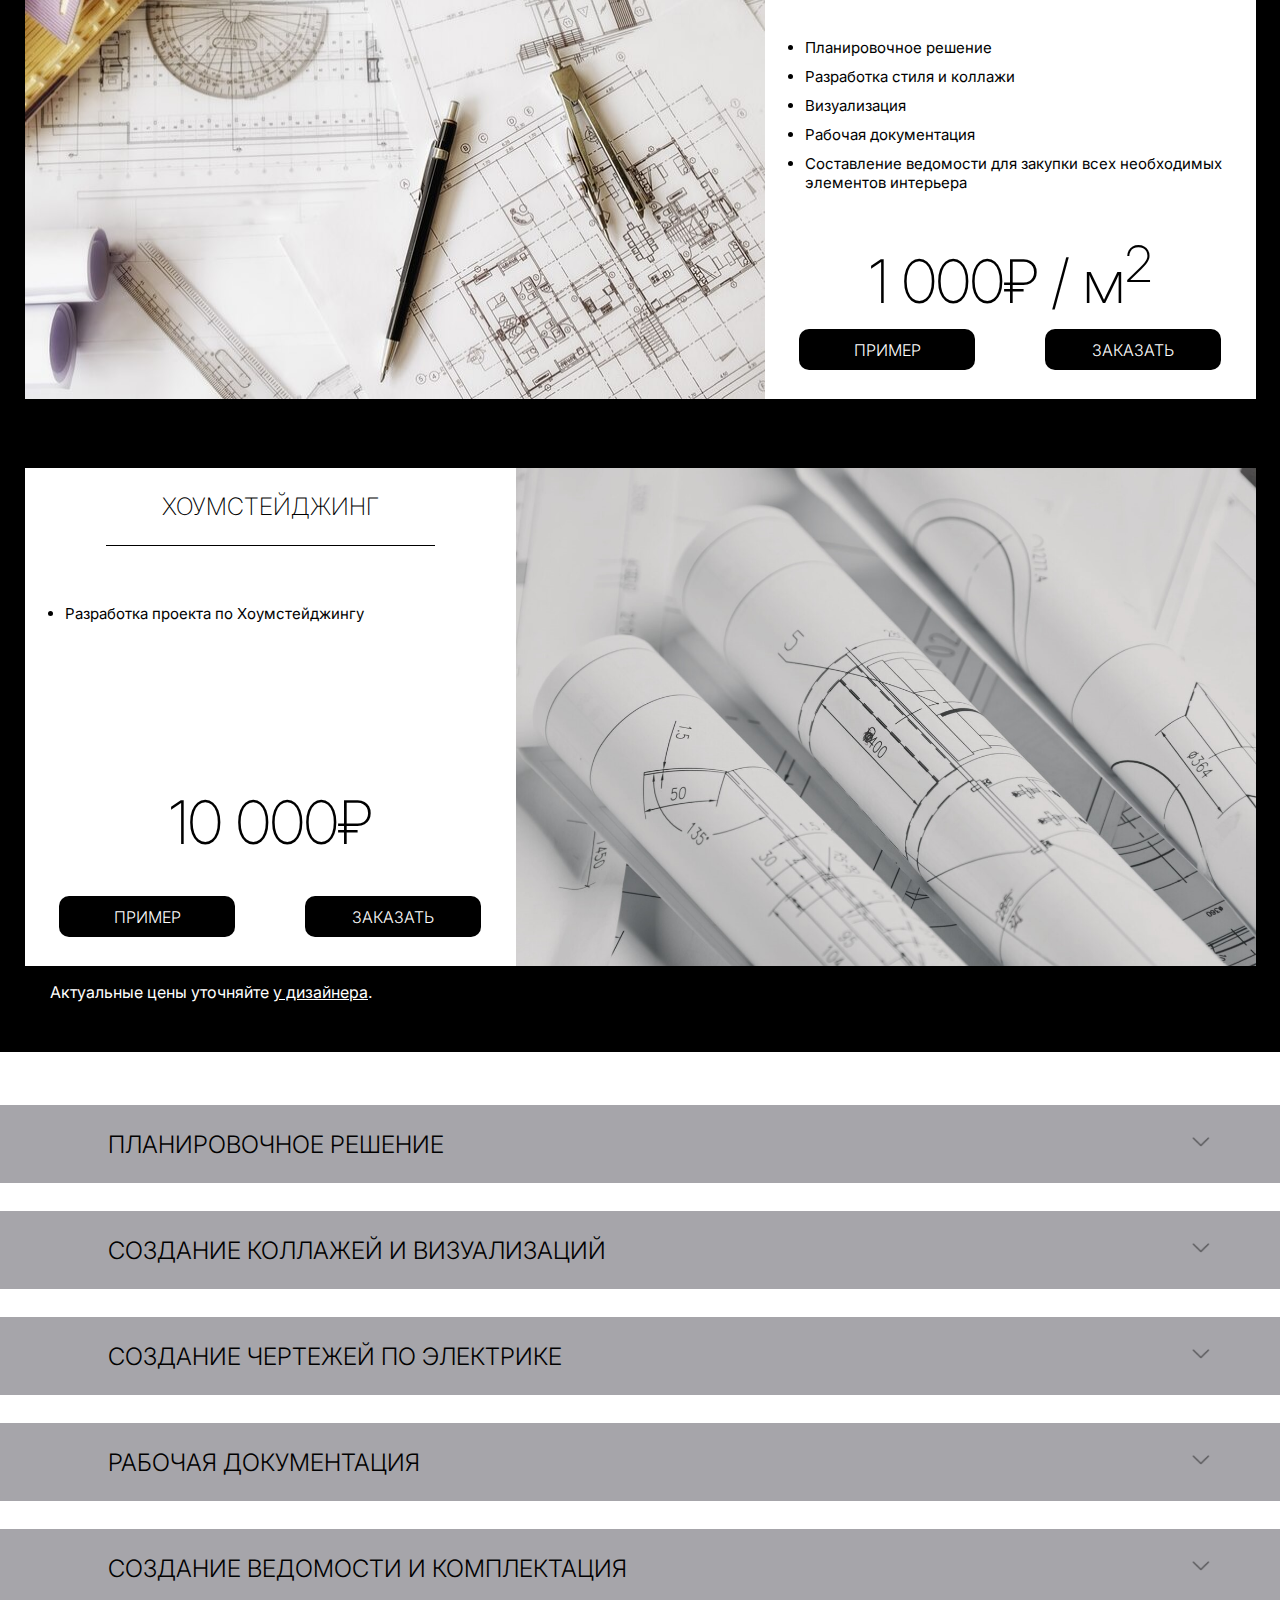
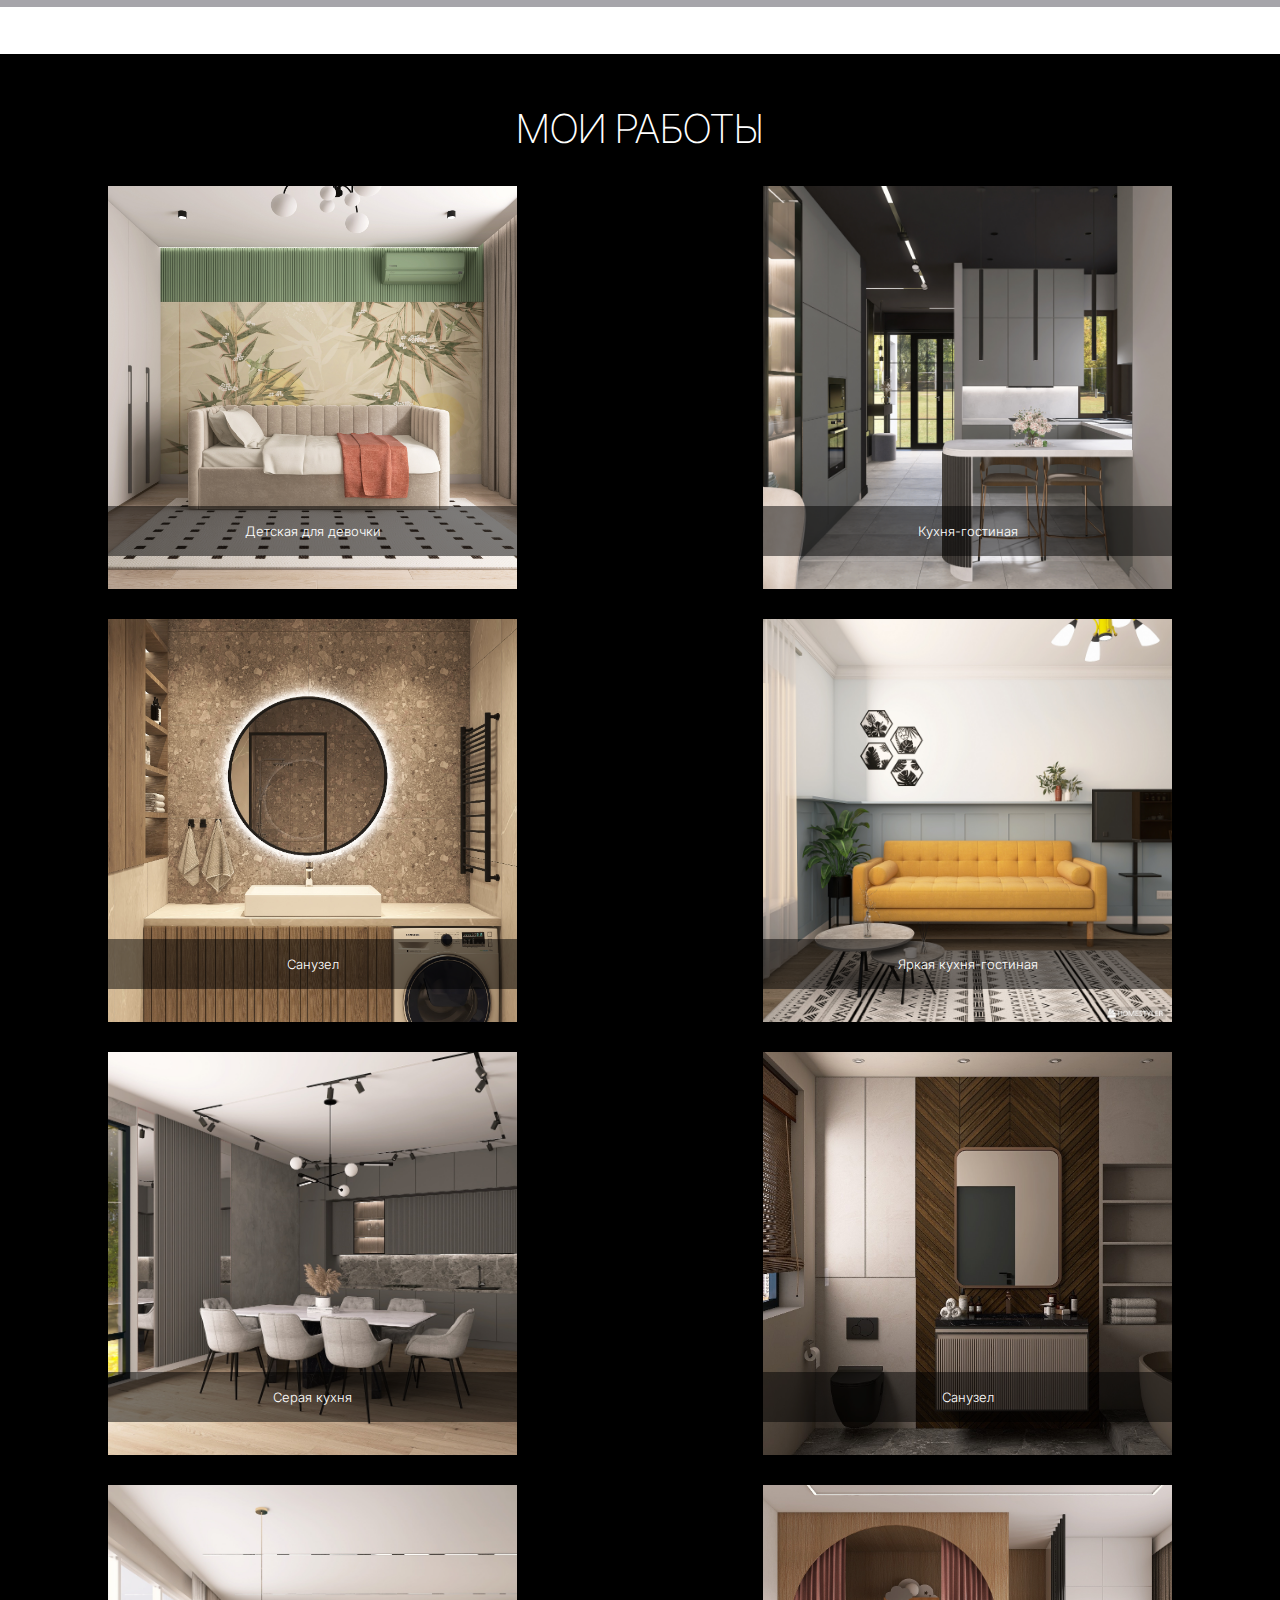
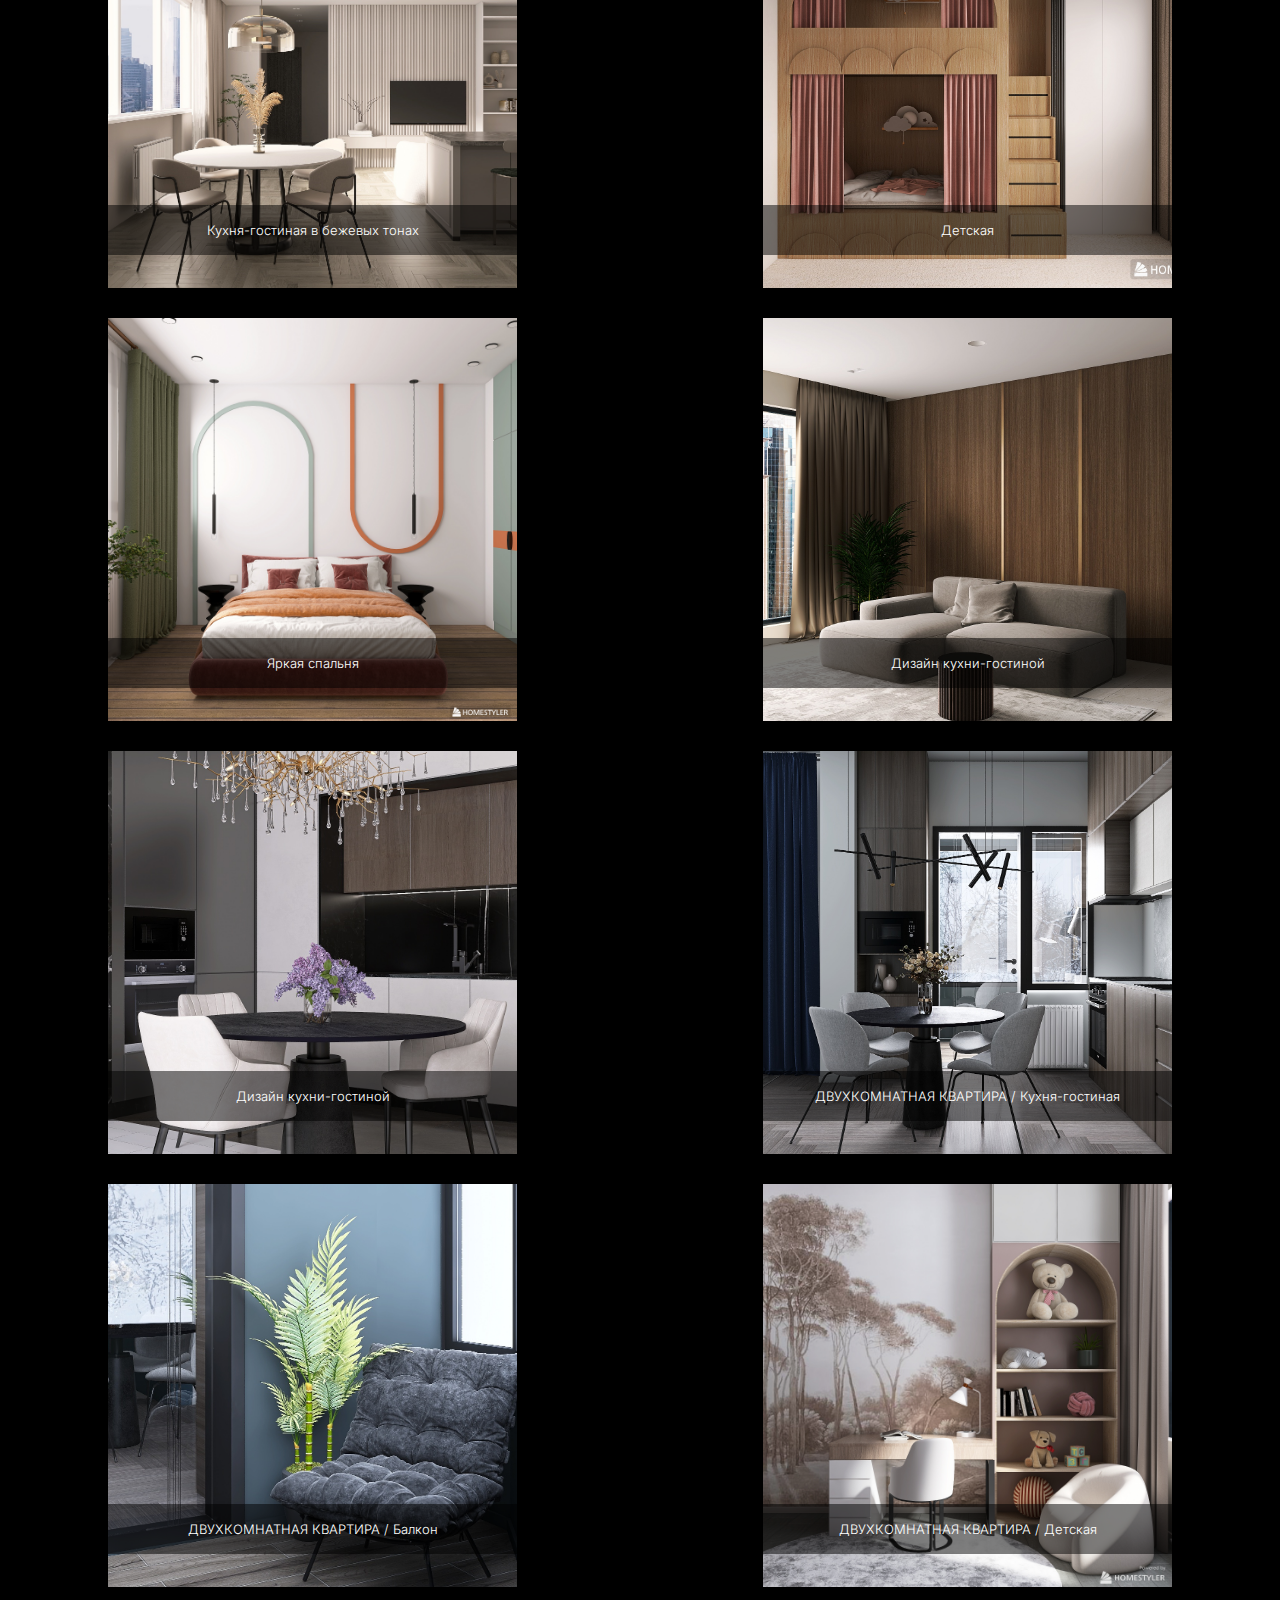
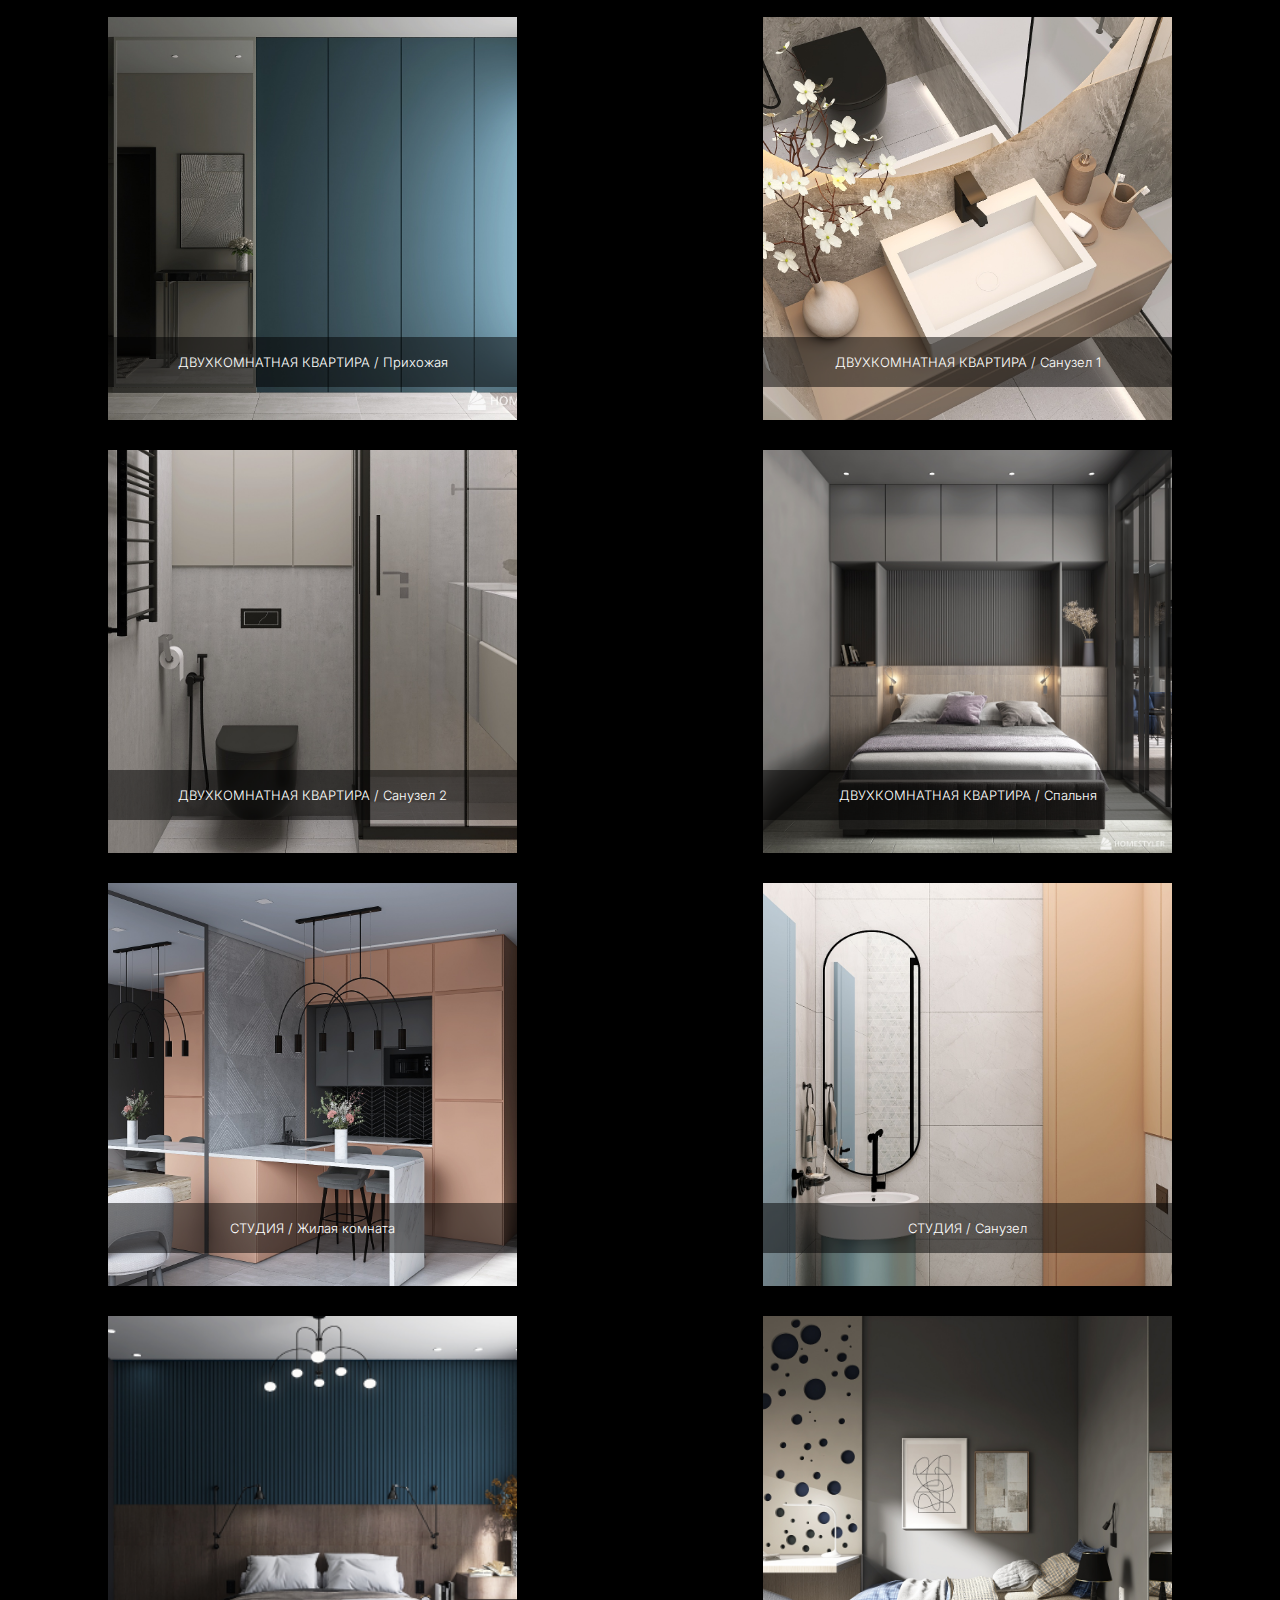
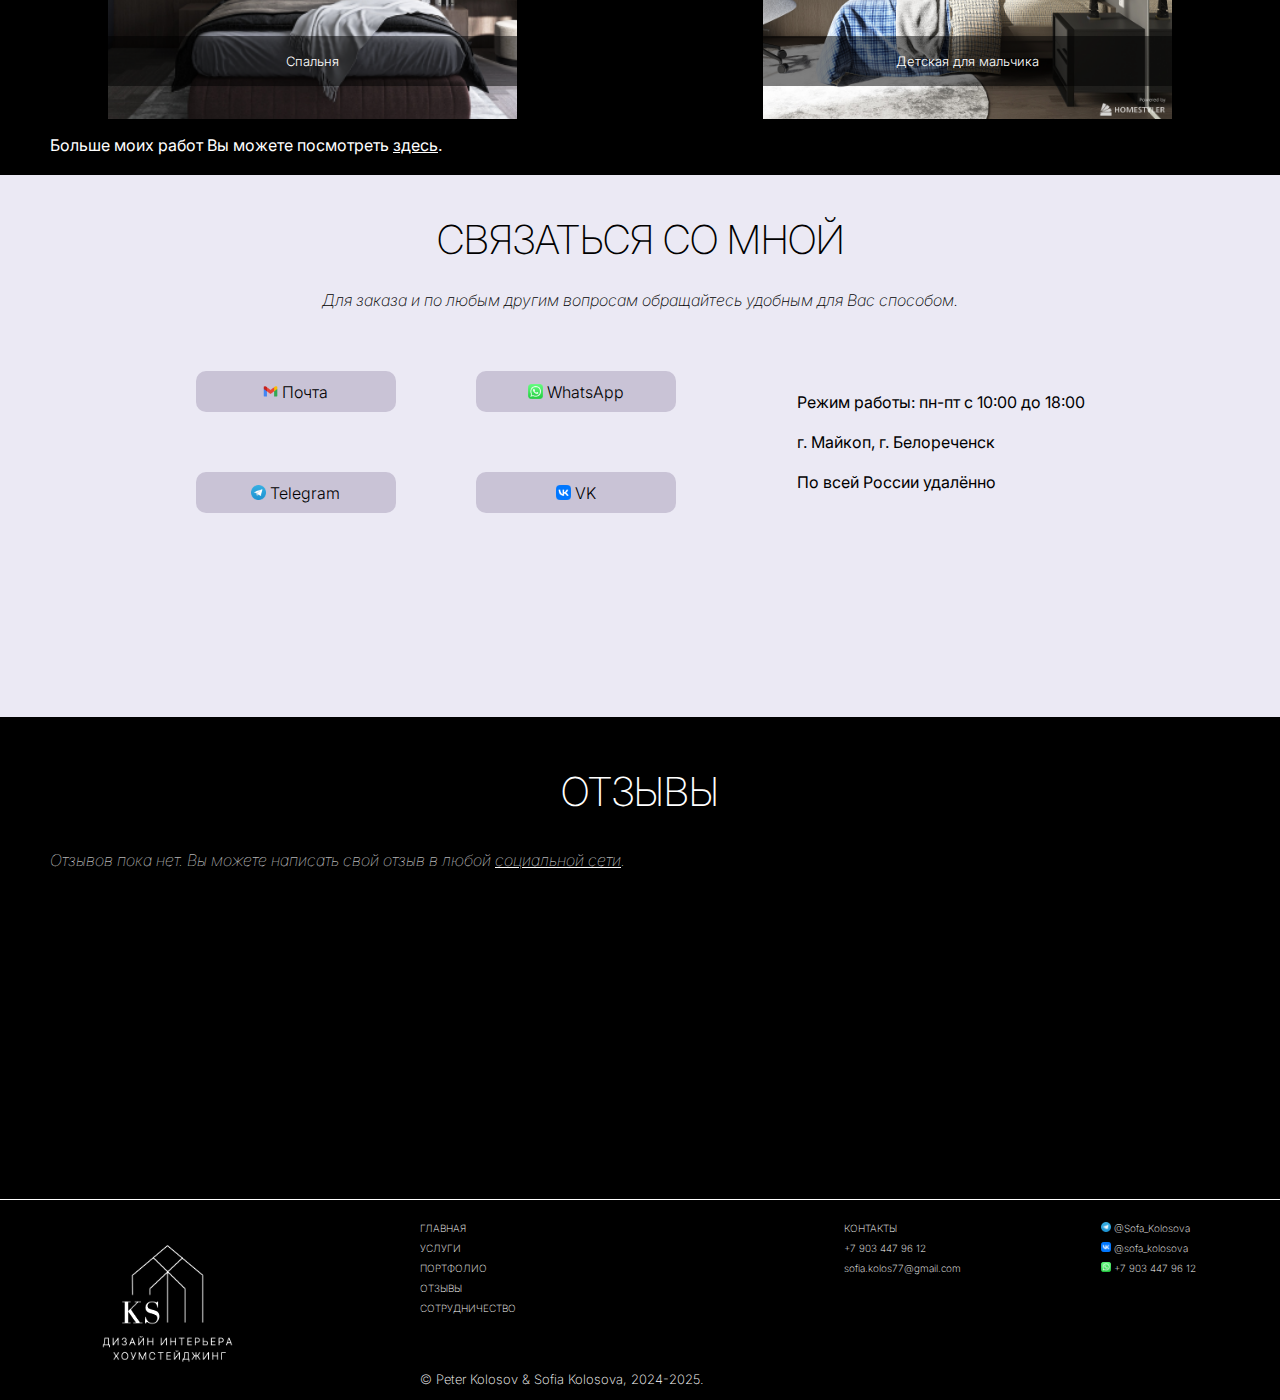
<file: work.html>
<!DOCTYPE html>
<html lang="en">
<head>
	<meta charset="UTF-8">
	<meta http-equiv="X-UA-Compatible" content="IE=edge">
	<meta name="viewport" content="width=device-width, initial-scale=1.0">
	<title>My-Work</title>
	<link rel="preconnect" href="https://fonts.googleapis.com">
	<link rel="preconnect" href="https://fonts.gstatic.com" crossorigin>
	<link href="https://fonts.googleapis.com/css2?family=Inter:wght@100..900&display=swap" rel="stylesheet">
	<script src="https://cdn.jsdelivr.net/npm/@fancyapps/ui@5.0/dist/fancybox/fancybox.umd.js"></script>
	<link
		rel="stylesheet"
		href="https://cdn.jsdelivr.net/npm/@fancyapps/ui@5.0/dist/fancybox/fancybox.css"
	/>
	<link rel="stylesheet" href="style.css">
	<link rel="stylesheet" href="css/works.css">
	<link rel="shortcut icon" href="favicon.ico" type="image/x-icon">

	<!-- Google tag (gtag.js) -->
	<script async src="https://www.googletagmanager.com/gtag/js?id=G-XSK54KFWRT"></script>
	<script>
	window.dataLayer = window.dataLayer || [];
	function gtag(){dataLayer.push(arguments);}
	gtag('js', new Date());

	gtag('config', 'G-XSK54KFWRT');
	</script>
</head>
<body>
	<header>
		<h1>Пожалуйста, включите JavaScript.</h1>
	</header>
	<div class="close">&times;</div>

	<div class="work"></div>

	<script src="js/works.js"></script>
</body>
</html>
</file>
<file: style.css>
html,
body {
	margin: 0;
	padding: 0;
	font-family: Inter;
	overflow-x: hidden;
	scroll-behavior: smooth;
}

section {
	width: 100vw;
}

header {
	background: hsl(0, 0%, 0%);
	display: flex;
	justify-content: space-around;
	align-items: center;
	position: fixed;
	top: 0;
	left: 0;
	right: 0;
	z-index: 99999;
}

header ul {
	display: flex;
	gap: 27px;
	/* position: absolute;
	left: 25%; */
	font-size: 20px;
	font-weight: 300;
	list-style-type: none;
}

header ul li a {
	color: #FFFFFF;
	font-family: Inter;
	text-decoration: none;
	text-transform: uppercase;
	font-weight: 200;
}

header .logo {
	margin-left: 40px;
	width: 200px;
	height: 200px;
	overflow: hidden;
	position: relative;
	left: 30px;
	cursor: pointer;
}

header .logo img {
	position: absolute;
	top: -10px;
	left: -10px;
	/* filter: brightness(1.4); */
	object-fit: cover;
	width: 100%;
	height: 100%;
	scale: 0.9;
}

header .hamburger {
	cursor: pointer;
	position: absolute;
	top: 20px;
	right: 20px;
}

.hamburger {
    display: none;
}

.bar {
    display: block;
    width: 25px;
    height: 3px;
    margin: 5px auto;
    -webkit-transition: all 0.3s ease-in-out;
    transition: all 0.3s ease-in-out;
    background-color: #FFFFFF;
}

.nav-menu {
	display: none;
}

h1 {
	font-weight: 200;
	font-size: 48px;
}

h2 {
	font-weight: 300;
	font-size: 40px;
}

h3 {
	font-weight: 300;
	font-size: 24px;
}

button {
	font-family: Inter;
	cursor: pointer;
}

.white-on-black-link {
	color: white;
}

.text-align-center {
	text-align: center !important;
	margin-bottom: 10px;
}

.italic {
	font-style: italic;
}

.text-align-left {
	text-align: left;
}

.padding-left-50 {
	padding-left: 50px;
}

.home {
	display: flex;
	position: relative;
	justify-content: center;
	align-items: center;
	background: url(images/home.jpeg);
	background-size: cover;
	color: white;
	height: 814px;
	width: 100%;
}

.spacer {
	width: 100%;
	height: 200px;
}

.home .container {
	/* position: absolute; */
	text-align: center;
	z-index: 2;
}

.home .container div {
	background: rgba(0, 0, 0, 0.25);
	padding: 100px;
	/* border-radius: 50%; */
}

.home .overlay {
	position: absolute;
	width: 100%;
	height: 100%;
	background: rgba(0, 0, 0, 0.5);
	z-index: 1;
}

.home h1,
.home .quote {
	margin: 0;
}

.home h1 {
	font-size: 55px;
	font-weight: 200;
}

.home .quote {
	font-size: 30px;
	font-weight: 200;
}

.home hr {
	margin-top: 38px;
	width: 160px;
	margin-bottom: 66px;
}

.about .container {
	position: relative;
	margin-left: 42px;
	margin-top: 47px;
	margin: 0 auto;
	width: 921px;
	height: 564px;
}

.about .text {
	position: absolute;
	top: 0;
	left: 0;
	text-align: center;
	width: 658px;
	height: 645px;
	background: #d9d8dbf3;
	z-index: 1;
	left: 350px;
	top: 126px;
	padding-top: 11px;
	padding-left: 30px;
	/* FONT-STYLE: ITALIC; */
	font-family: Inter;
	font-weight: 100;
}

.about a {
	color: rgb(85, 26, 139);
}

p {
	margin-bottom: 0;
}

.about .text h2 {
	font-size: 32px;
	font-weight: 200;
	margin-top: 30px;
	margin-bottom: 20px;
}

.about img {
	position: relative;
	height: 656px;
	left: -172px;
	top: 126px;
	z-index: 2;
}

.about img.mobile-show {
	display: none;
}

.about .hr {
	width: 160px;
	height: 1px;
	background: #000000;
	margin: 0 auto;
}

.about p {
	padding-top: 0px;
	text-align: left;
	font-size: 16px;
	padding-left: 30px;
	padding-right: 10px;
	/* margin-top: 10px; */
	font-weight: 300;
	line-height: 1.5;
}

.tariffs {
	margin-top: 280px;
}

.tariffs h2 {
	color: #FFFFFF;
	padding-top: 30px;
	text-transform: uppercase;
	font-weight: 200;
}

.tariffs p {
	color: #FFFFFF;
}

.tariffs .container {
	background: #000000;
	text-align: center;
	padding-bottom: 50px;
}

.tariffs .tariff-array {
	display: flex;
	gap: 69px;
	flex-direction: column;
}

.tariffs .tariff {
	background: #FFFFFF;
	display: flex;
	max-width: 1231px;
	margin: 0 auto;
	text-align: left;
}

.tariffs .tariff .desc {
	width: 491px;
	position: relative;
}

.tariffs .tariff .desc h3 {
	text-align: center;
	text-transform: uppercase;
	font-weight: 200;
}

.tariffs .tariff .buttons {
	display: flex;
	justify-content: space-around;
	width: 100%;
	position: absolute;
	bottom: 29px;
}

.tariffs .tariff .desc .order {
	display: flex;
	/* position: absolute; */
	justify-content: center;
	align-items: center;
	text-decoration: none;
	/* left: calc(50% - calc(176px / 2)); */
	height: 41px;
	min-width: 176px;
	background: #000000;
	border: none;
	border-radius: 10px;
	color: #FFFFFF;
	font-size: 16px;
	font-weight: 300;
	bottom: 29px;
	transition: .2s;
	text-transform: uppercase;
}

.tariffs .tariff .desc .order:hover {
	scale: 1.1;
}

.tariffs .tariff ul {
	font-size: 15px;
	margin-top: 58px;
	min-height: 140px;
}

.tariffs .tariff li + li {
	margin-top: 10px;
}

.tariffs .tariff .hr {
	width: 329px;
	height: 1px;
	margin: 0 auto;
	background: #000000;
}

.tariffs .tariff .img img {
	width: 100%;
	height: 100%;
}

.tariffs .tariff .price {
	font-size: 60px;
	font-weight: 200;
	text-align: center;
	width: 100%;
	margin-top: 42px;
}

.accordions {
	margin-top: 53px;
}

.accordions .container {
	display: flex;
	flex-direction: column;
	gap: 14px;
}

.accordions .accordion {
	display: flex;
	justify-content: space-between;
	align-items: center;
	padding-left: 108px;
	padding-right: 54px;
	background: #a6a5aa;
	height: 78px;
	cursor: pointer;
	transition: .2s;
}

.accordions .accordion:hover {
	filter: drop-shadow(0px 4px 4px rgba(0, 0, 0, 0.25));
}

.accordions .accordion.active {
	background: #a6a5ae;
}

.accordions .accordion img {
	transition: .3s;
	transform: scale(.45);
}

.accordions .accordion.active img {
	transform: rotate(180deg) scale(.45);
}

.accordions .panel {
	/* display: none; */
	padding: 0 108px;
	max-height: 0;
	overflow: hidden;
	transition: max-height 0.2s ease-out;
	font-weight: 300;
}


.accordions .accordion .accordion-title {
	text-transform: uppercase;
	font-family: Inter;
	font-size: 24px;
	font-weight: 300;
}

.works .container {
	background: #000000;
	color: #FFFFFF;
	text-align: center;
	padding-bottom: 20px;
}

.works h2 {
	font-weight: 200;
	text-transform: uppercase;
	padding-top: 50px;
}

.works .cards {
	/* display: grid;
	gap: 30px;
	grid-template-columns: repeat(3, 1fr); */
	display: flex;
	gap: 30px;
	flex-wrap: wrap;
	max-width: 1287px;
	margin: 0 auto;
}

.works .cards .last-two {
	display: flex;
	gap: 30px;
	margin: 0 auto;
}

.works .card {
	height: 403px;
	width: 409px;
	position: relative;
	margin: 0 auto;
	transition: 0.2;
	cursor: pointer;
}



.works .card .overlay {
	position: absolute;
	top: 0;
	left: 0;
	width: 100%;
	height: 100%;
	background: rgba(0, 0, 0, 0.5);
	opacity: 0;
}

.works .card:hover .overlay {
	opacity: 1;
}

.works .card img {
	width: 100%;
	height: 100%;
	object-fit: cover;
}

.works .card .overlay-text {
	position: absolute;
	bottom: 33px;
	background: rgba(0, 0, 0, 0.5);
	font-size: 13px;
	height: 50px;
	width: 100%;
	display: flex;
	justify-content: center;
	align-items: center;
	font-weight: 300;
	/* text-transform: uppercase; */
}

.works .card .overlay-text span {
	text-transform: uppercase;
	white-space: pre;
}

.cooperation {
	background: #ebe9f4;
	height: 542px;
}

.cooperation .container {
	text-align: center;
	display: flex;
	flex-direction: column;
}

.cooperation h2 {
	margin-top: 0;
	padding-top: 40px;
	margin-bottom: 10px;
	font-weight: 200;
	text-transform: uppercase;
}

.cooperation p.first {
	margin-bottom: 45px;
	font-weight: 200;
}

.cooperation a {
	font-weight: 300;
	text-decoration: none;
	height: 41px;
	display: flex;
	justify-content: center;
	align-items: center;
	min-width: 200px;
	/* background: linear-gradient(to top, #0037ff, #1c73ff, #0037ff); */
	background: #c9c3d6;
	color: #000000;
	border-radius: 10px;
	transition: .2s;
	/* border: 1px solid #000000; */
	white-space: pre;
}

.cooperation a:hover {
	scale: 1.2;
}

.cooperation .blocks {
	display: flex;
	align-items: center;
	gap: 121px;
	margin: 0 auto;
	text-align: left;
}

.cooperation .form input,
.cooperation .form textarea {
	width: 400px;
	border: none;
	border-bottom: 1px solid #000000;
}

.cooperation .form textarea {
	resize: none;
}

.cooperation .p {
	display: flex;
	gap: 80px;
	justify-content: center;
	text-align: left;
}

.cooperation .icon {
	width: 15px;
	height: 15px;
}

.reviews {
	background: #000000;
	color: white;
	height: 482px;
	text-align: center;
}

.reviews h2 {
	text-transform: uppercase;
	font-weight: 200;
	margin-top: 0;
	padding-top: 50px;
}

.reviews p:first-of-type {
	font-weight: 100;
	text-align: left;
	padding-left: 50px;
}

.reviews a {
	color: white;
	text-decoration-thickness: 1px;
}

.reviews a:hover {
	color: blue;
}

.white-gap {
	background-color: #FFFFFF;
	height: 1px;
}

footer {
	background: #000000;
	/* color: #FFFFFF; */
	display: flex;
	justify-content: center;
	gap: 100px;
	overflow: hidden;
	height: 200px;
	position: relative;
}

footer .logo {
	filter: brightness(120%);
	align-self: center;
	width: 195px;
	height: 195px;
	position: relative;
	overflow: hidden;
}

footer .logo img {
	/* scale: 0.8; */
	position: absolute;
	/* top: -20px; */
	left: -20px;
	object-fit: contain;
	padding: 5px;
	width: 100%;
	height: 100%;
}

footer .links {
	list-style-type: none;
}

footer .links a {
	font-weight: 200;
	color: #FFFFFF;
	text-decoration: none;
	text-transform: uppercase;
	font-size: 10px;
}

footer .links a.lowercase {
	text-transform: none;
}

footer .icon {
	width: 10px;
	height: 10px;
}

footer .copyright {
	display: inline-block;
	color: #FFF;
	transform: translateY(52px);
	font-weight: 200;
	font-size: 13px;
}

footer .copyright.mobile-show {
	display: none;
	position: absolute;
	bottom: 20px;
	left: 50%;
	min-width: 300px;
	transform: translate(-50%, 50%)
}
</file>
<file: css/mobile.css>
.mobile-show {
    display: none;
}

@media only screen and (max-width: 768px) {
    .mobile-show {
        display: block !important;
    }

    .mobile-hide {
        display: none;
    }

    header {
        position: static;
        justify-content: space-between;
    }

    header .logo {
        width: 80px;
        height: 80px;
        left: 0;
        /* margin-left: 0; */
    }

    .logo img {
        width: 100%;
        height: 100%;
        position: static !important;
        filter: brightness(140%)
    }

    header ul {
        position: fixed;
        left: -200vw;
        top: 5rem;
        flex-direction: column;
        background-color: #fff;
        width: 100%;
        border-radius: 10px;
        text-align: center;
        transition: 0.3s;
        box-shadow:
            0 10px 27px rgba(0, 0, 0, 0.05);
    }

    .spacer {
        display: none;
    }

    .home h1 {
        font-size: 30px;
    }

    .home .quote {
        font-size: 16px;
    }

    .nav-menu {
        position: fixed;
        left: 120vw;
        top: 5rem;
        flex-direction: column;
        background-color: #fff;
        width: 80vw;
        border-radius: 10px;
        text-align: center;
        transition: 0.3s;
        box-shadow: 0 10px 27px rgba(0, 0, 0, 0.05);
        z-index: 99999;
        color: #000 !important;
        display: block;
        padding-left: 0;
    }

    .nav-menu.active {
        left: 9vw;
    }

    .nav-menu li {
        margin: 2.5rem 0;
    }

    .nav-menu a {
        color: #000 !IMPORTANT;
    }

    .hamburger {
        display: block;
        cursor: pointer;
        margin-right: 30px;
    }

    .hamburger.active .bar:nth-child(2) {
        opacity: 0;
    }

    .hamburger.active .bar:nth-child(1) {
        transform: translateY(8px) rotate(45deg);
    }

    .hamburger.active .bar:nth-child(3) {
        transform: translateY(-8px) rotate(-45deg);
    }

    .home {
        background-position: center;
    }

    .about .container {
        display: flex;
        flex-direction: column;
        align-items: center;
        max-width: 100vw;
        padding-top: 50px;
        height: auto;
        background: #d9d8dbf3;
    }

    .about img {
        display: none;
    }

    .about img.mobile-show {
        display: block;
        width: 80vw;
        height: auto;
        border-radius: 50%;
        margin-bottom: 20px;
    }

    .about img,
    .about .text {
        position: static;
    }

    .about .text {
        width: 100vw;
        height: 730px;
        display: block;
        padding-left: 10px;
    }
    
    .about p {
        font-size: 14px;
        padding-left: 10px;
    }

    .about h2 {
        font-size: 25px !important;
        display: none;
    }

    .about .center-mobile {
        text-align: center;
    }

    .tariffs {
        margin-top: 0;
    }

    .tariffs .tariff {
        position: relative;
        color: #FFF;
        width: 100vw;
        height: 508px;
    }

    .tariffs .order {
        width: 40vw;
        min-width: unset !important;
        font-size: 20px;
    }

    .tariffs img {
        position: absolute;
        width: 190vw !important;
        top: 0;
        left: 0;
    }

    .tariffs .tariff .hr {
        background: #FFF;
    }

    .tariffs h2 {
        margin-top: 0;
    }

    .tariffs .desc {
        position: relative;
        z-index: 9999;
    }

    .tariffs .overlay {
        position: absolute;
        top: 0;
        left: 0;
        width: 100%;
        height: 100%;
        background: rgba(0, 0, 0, 0.65);
    }

    .accordions .accordion-title {
        font-size: 16px !important;
    }

    .accordions .accordion {
        padding: 0 20px;
    }

    .accordions .panel {
        padding: 0 20px;
    }

    .accordions li + li {
        margin-top: 10px;
    }

    .works .last-two {
        /* display: block !important; */
        flex-direction: column;
    }

    .cooperation {
        height: 642px;
    }

    .cooperation .blocks {
        flex-direction: column;
        align-items: center;
        gap: 30px;
    }

    .cooperation .p {
        display: block;
    }

    .cooperation .p br {
        display: none;
    }

    .cooperation a {
        margin-top: 10px;
    }

    footer {
        padding-right: 20px;
        align-items: center;
        justify-content: space-evenly;
        padding-bottom: 20px;
    }

    footer ul:not(.contacts) {
        display: none;
    }

    footer .contacts {
        padding: 0;
        margin-right: 13px;
        width: 154px;
        flex-shrink: 0;
    }
    
    footer .contacts a {
        font-size: 12px;
    }

    footer .copyright {
        left: 20%;
        text-align: center;
    }
}
</file>
<file: css/works.css>
html,
body {
	text-align: center;
	font-family: Inter;
}

header {
	position: fixed;
	top: 0;
	left: 0;
	right: 0;
	background: white;
	margin-bottom: 200px;
	z-index: 3;
}

p.tariff-desc {
	margin-top: 124px;
}

.work {
	display: flex;
	gap: 30px;
	justify-content: center;
	flex-wrap: wrap;
	overflow-y: hidden;
	margin-top: 124px;
	margin-bottom: 70px;
}

.work.tariff {
	display: grid;
	grid-template-columns: 1fr;
	margin-top: 0px;
}

.work .card {
	width: 300px;
	height: 300px;
}

.work .card.extra {
	height: auto;
}

.work .card.tariff {
	width: 70vw;
	height: 70vh;
}

.work img {
	width: 100%;
	height: 100%;
	object-fit: cover;
}

iframe,
embed {
	width: 80vw;
	height: 80vh;
}

.uppercase {
	text-transform: uppercase;
}

.close {
	cursor: pointer;
	position: absolute;
	top: 0;
	padding: 30px;
	right: 50px;
	font-size: 40px;
	font-weight: 200;
	color: gray;
	z-index: 999;;
}

.close:hover {
	color: black;
}

.fancybox__container {
	z-index: 999;
}

@media only screen and (max-width: 768px) {
	h1 {
		font-size: 20px;
	}

	.close {
		top: 40px;
		right: 0;
		position: absolute;
	}
}
</file>
